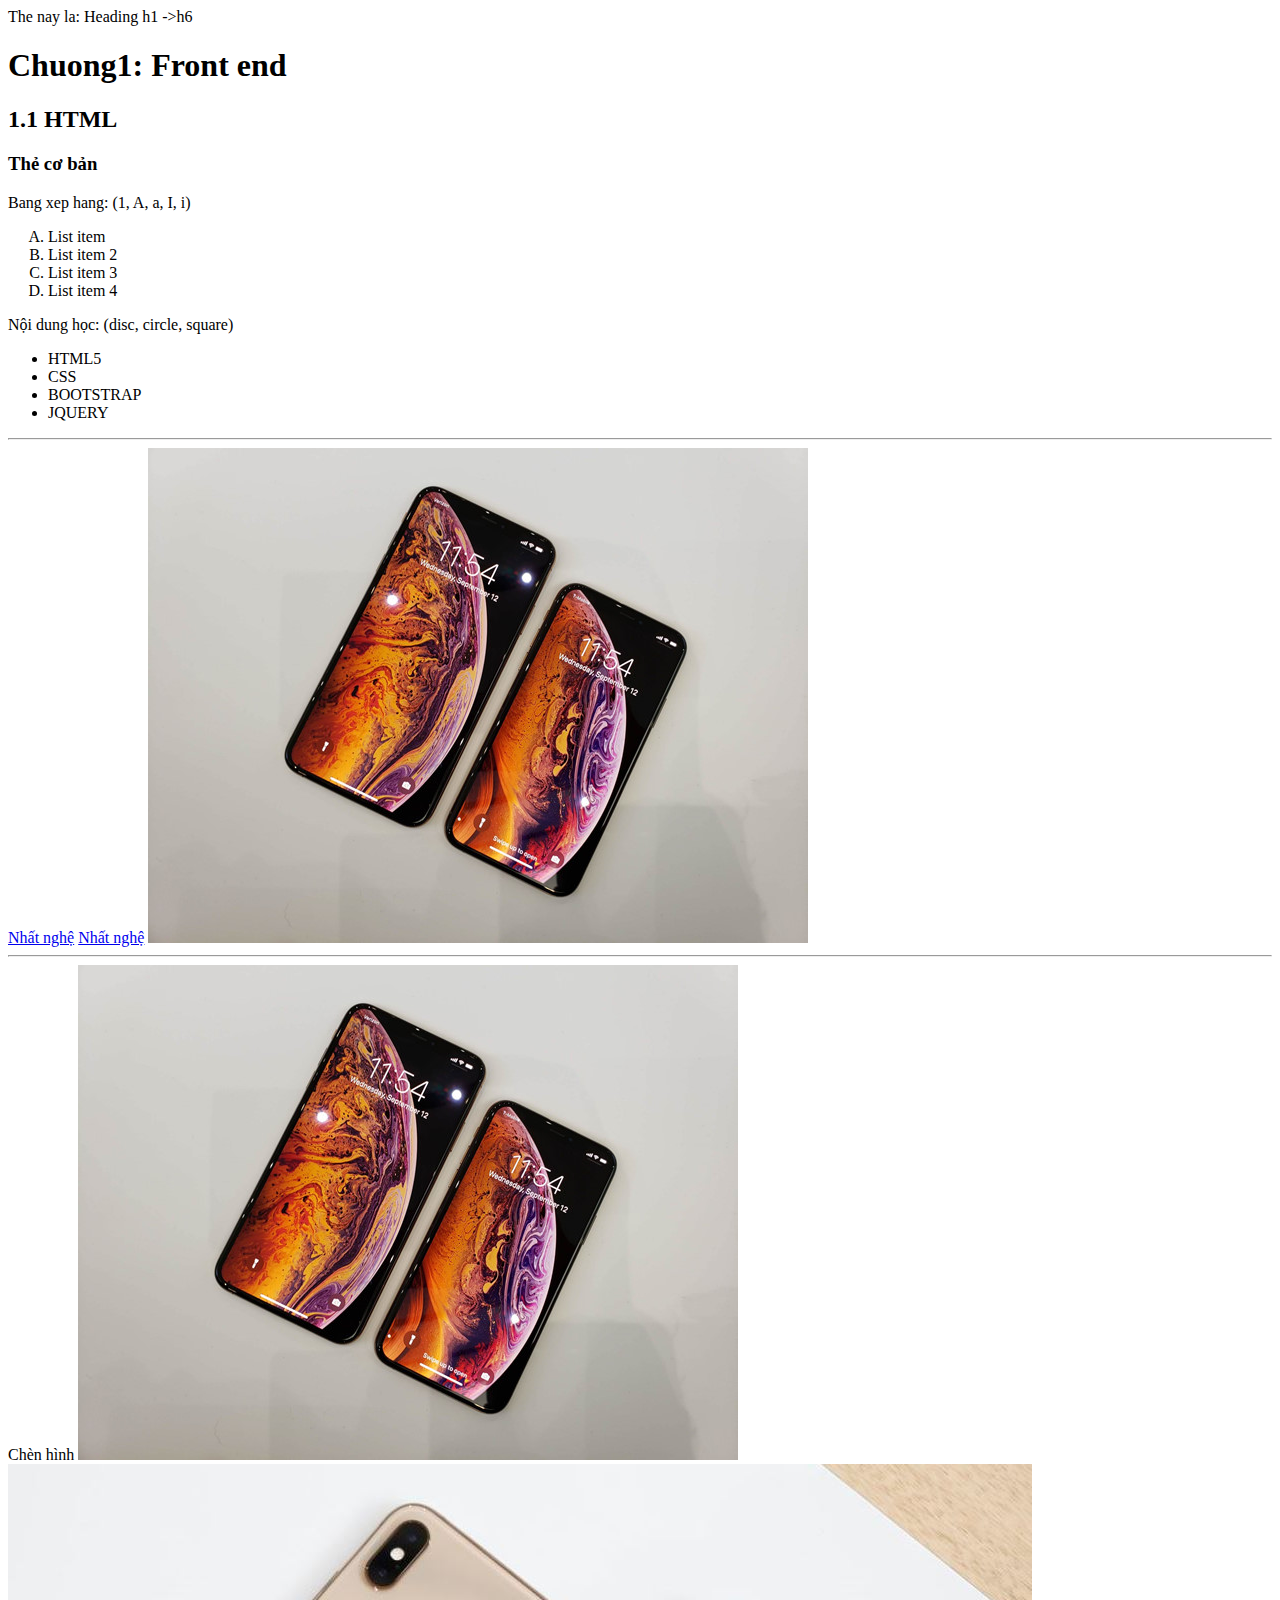
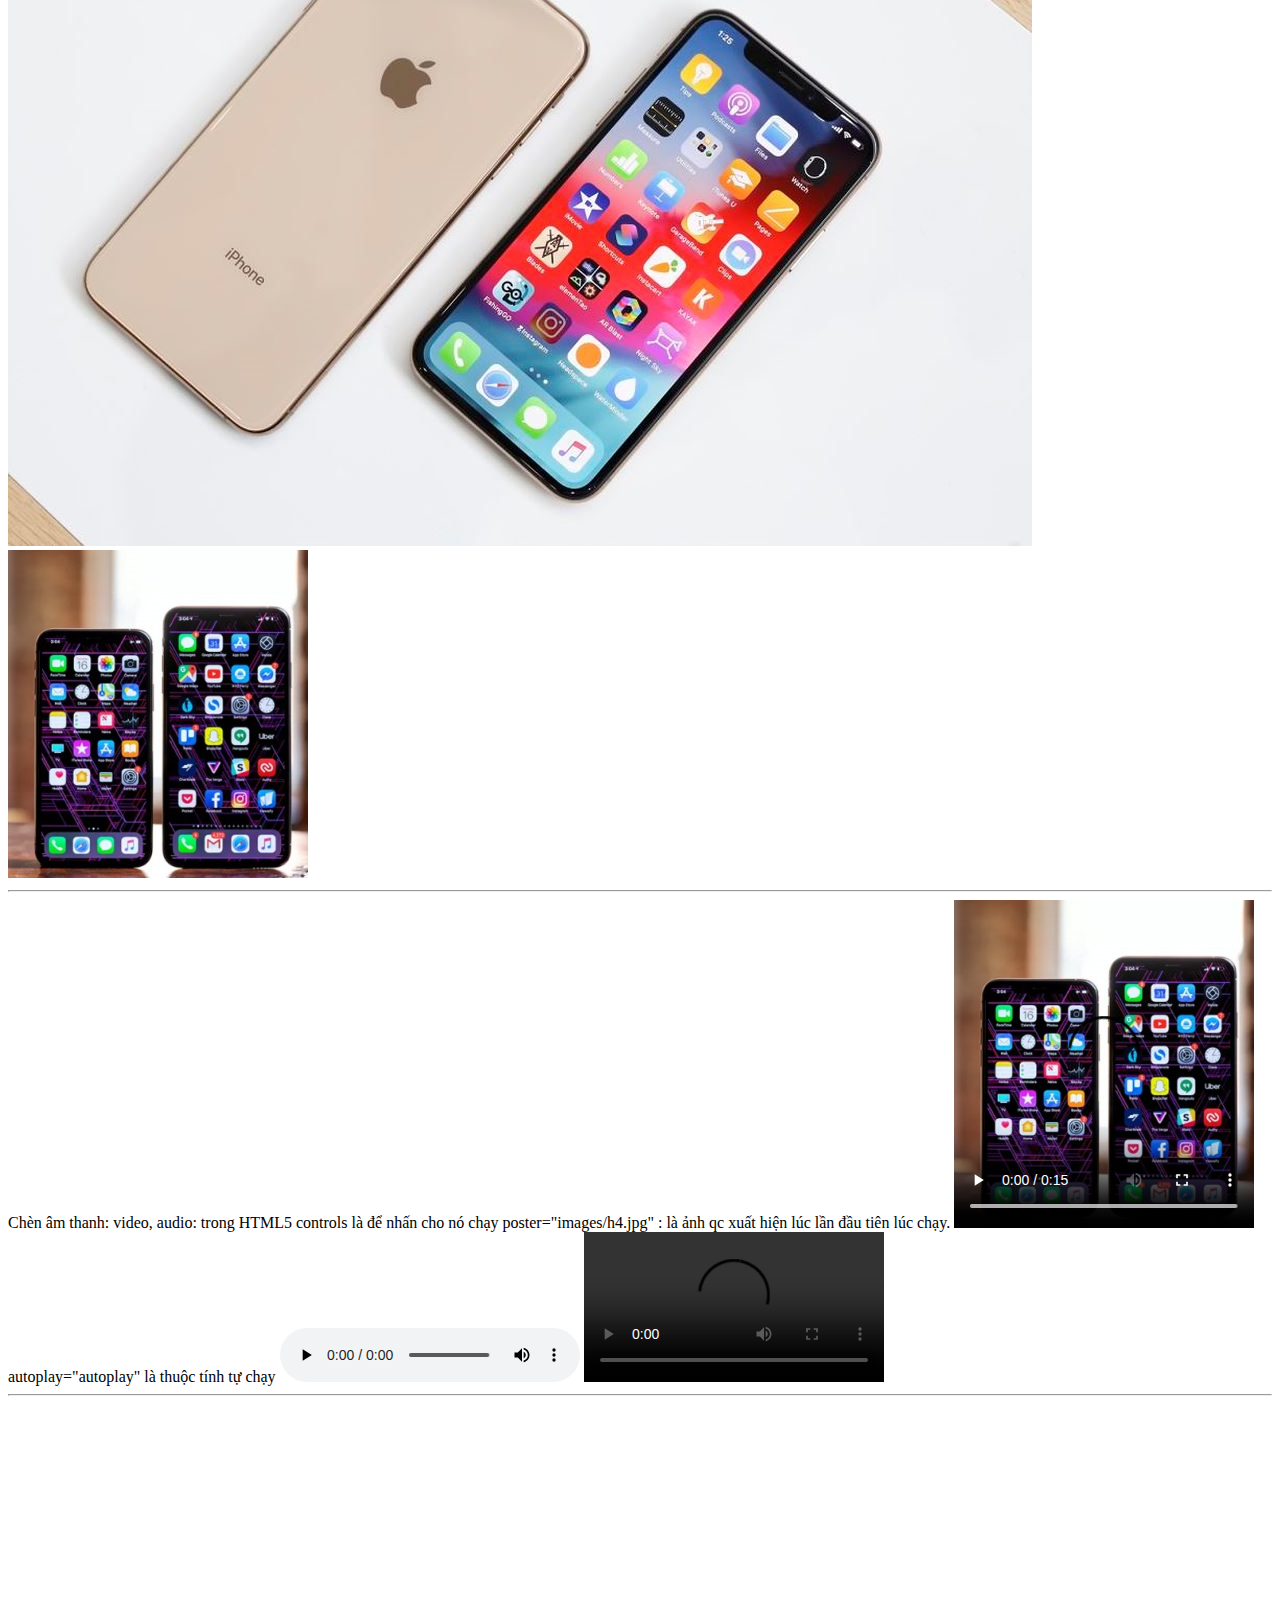
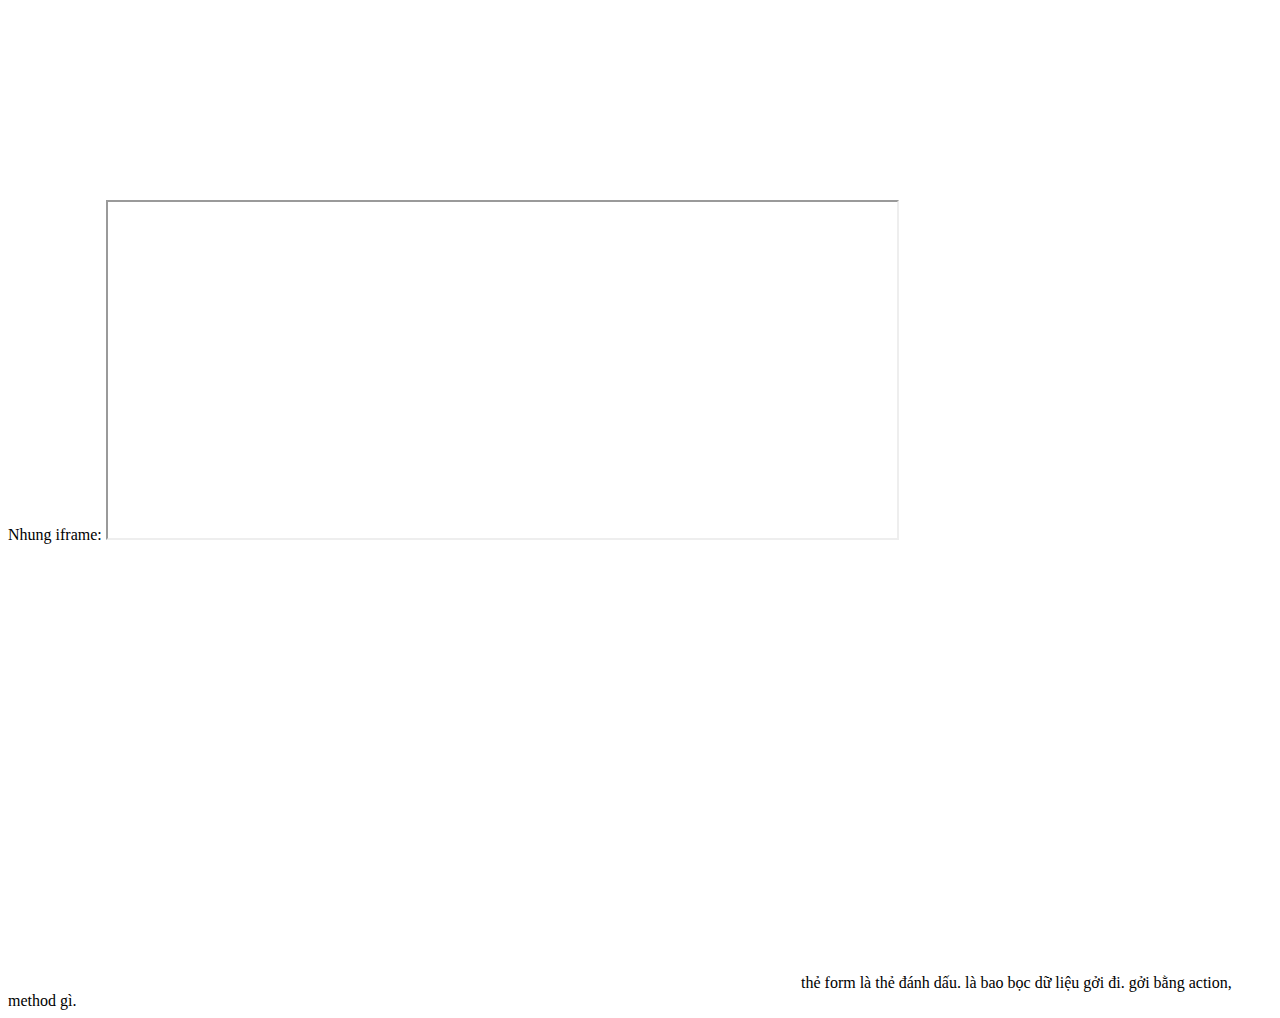
<file: NetCore_Buoi02/wwwroot/index.html>
﻿<!DOCTYPE html>
<html>
<head>
    <meta charset="utf-8" />
    <title>Demo class 02</title>
</head>
<body>
    The nay la: Heading h1 ->h6
    <h1>Chuong1: Front end</h1>
    <h2>1.1 HTML</h2>
    <h3>Thẻ cơ bản</h3>

    Bang xep hang: (1, A, a, I, i)
    <ol type="A">
        <li>List item</li>
        <li>List item 2</li>
        <li>List item 3</li>
        <li>List item 4</li>
    </ol>
    Nội dung học: (disc, circle, square)
    <ul type="disc">
        <li>HTML5</li>
        <li>CSS</li>
        <li>BOOTSTRAP</li>
        <li>JQUERY</li>
    </ul>
    <hr />

    <a href="http://www.nhatnghe.com/">Nhất nghệ</a>
    <a href="nhatnghe.com/">Nhất nghệ</a>
    <a href="http://www.nhatnghe.com/" title="Nhat nghe qc" target="_blank">
        <img src="images/h2.jpg" />
    </a>

    <hr />
    Chèn hình
    <img src="images/h2.jpg" />
    <img src="images/h3.jpeg" />
    <img src="images/h4.jpg" />
    <hr />
    Chèn âm thanh: video, audio: trong HTML5
    controls là để nhấn cho nó chạy
    poster="images/h4.jpg" : là ảnh qc xuất hiện lúc lần đầu tiên lúc chạy.
    <video controls="controls" poster="images/h4.jpg">
        <source src="media/trolly.mp4" type="video/mp4" />
    </video>
    autoplay="autoplay" là thuộc tính tự chạy
    <audio controls="controls" autoplay="autoplay">
        <source src="media/bell.wav" />
    </audio>
    <video controls="controls">
        <source src="media/trolly.ogv" type="video/ogg" />
    </video>
    <hr />
    Nhung iframe:
    <iframe src="https://vnexpress.net/" width="789" height="336"></iframe>
    <iframe width="336" height="736" src="https://www.youtube.com/embed/WX7dUj14Z00" frameborder="0" allow="accelerometer; autoplay; encrypted-media; gyroscope; picture-in-picture" allowfullscreen></iframe>

    <iframe width="789" height="444" src="https://www.youtube.com/embed/pFSQh_5QE40" frameborder="0" allow="accelerometer; autoplay; encrypted-media; gyroscope; picture-in-picture" allowfullscreen></iframe>
</body>
</html>
thẻ form là thẻ đánh dấu. là bao bọc dữ liệu gởi đi. gởi bằng action, method gì.
</file>
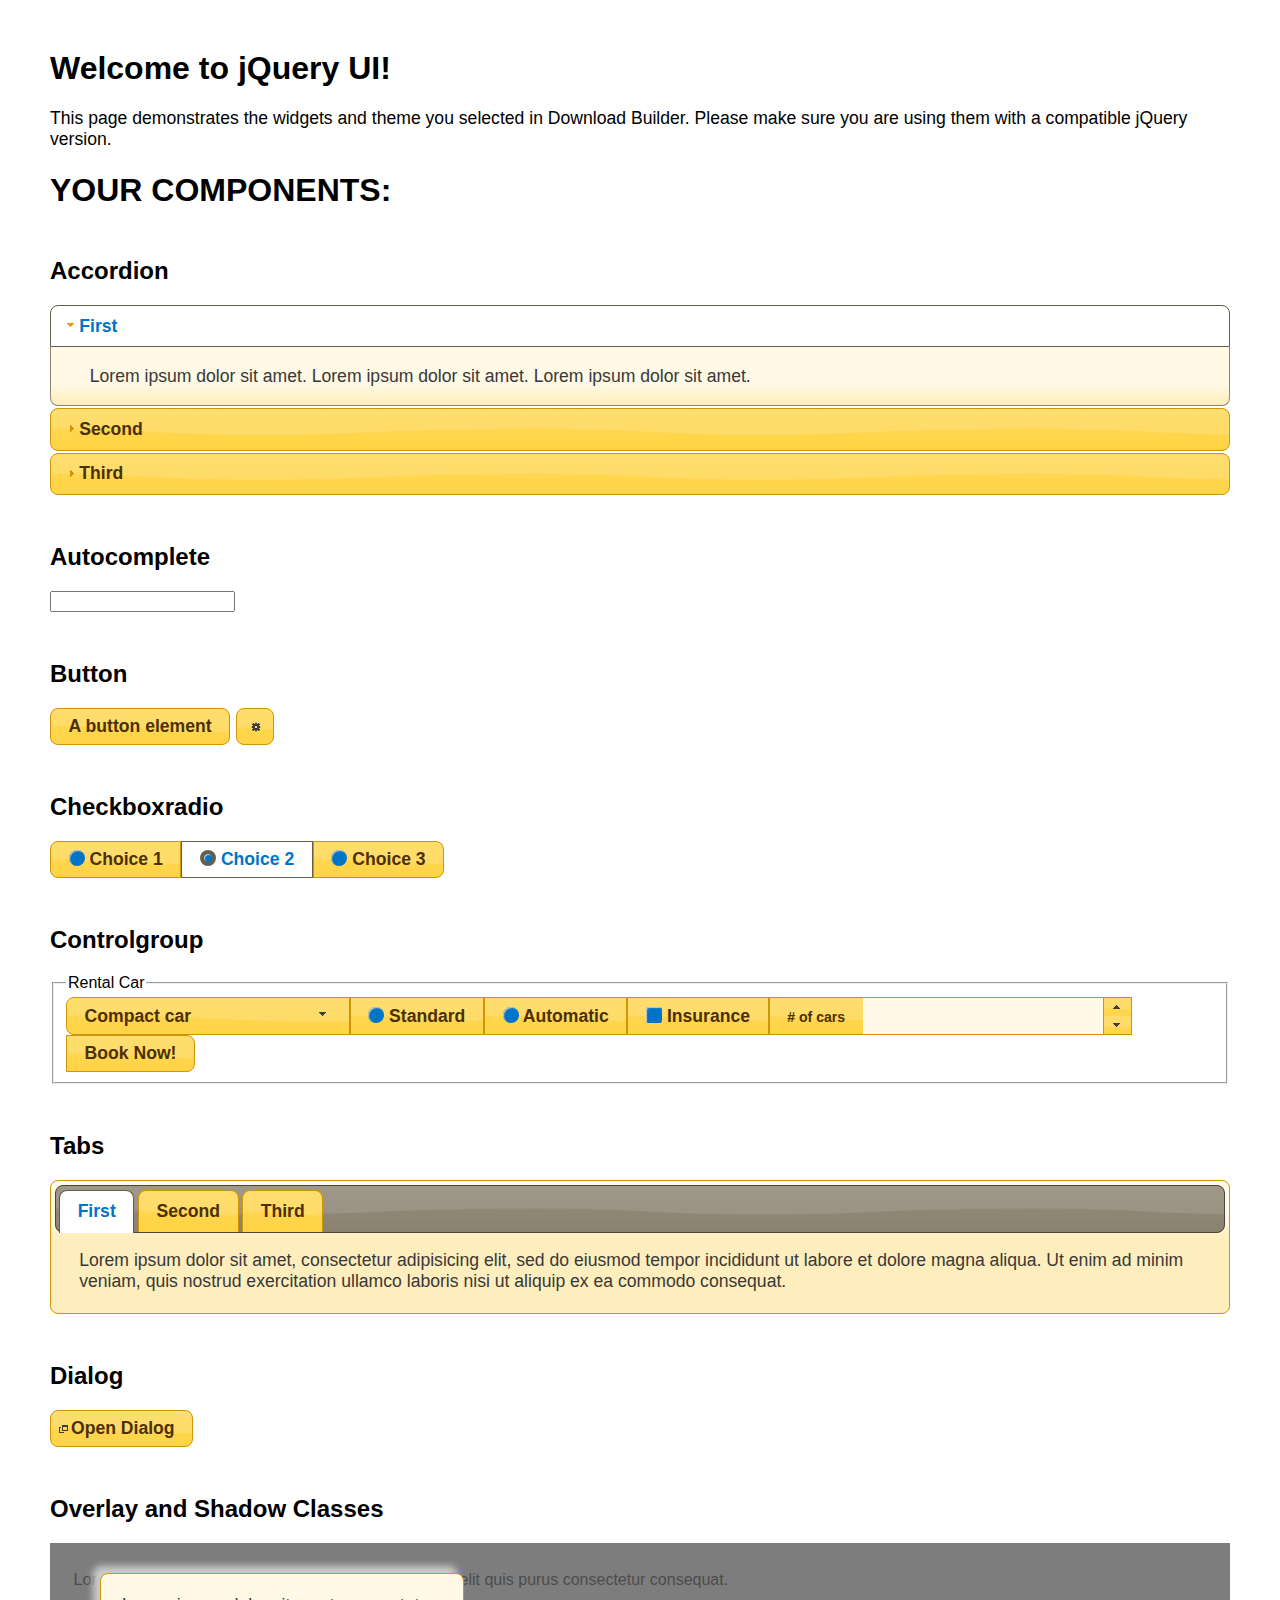
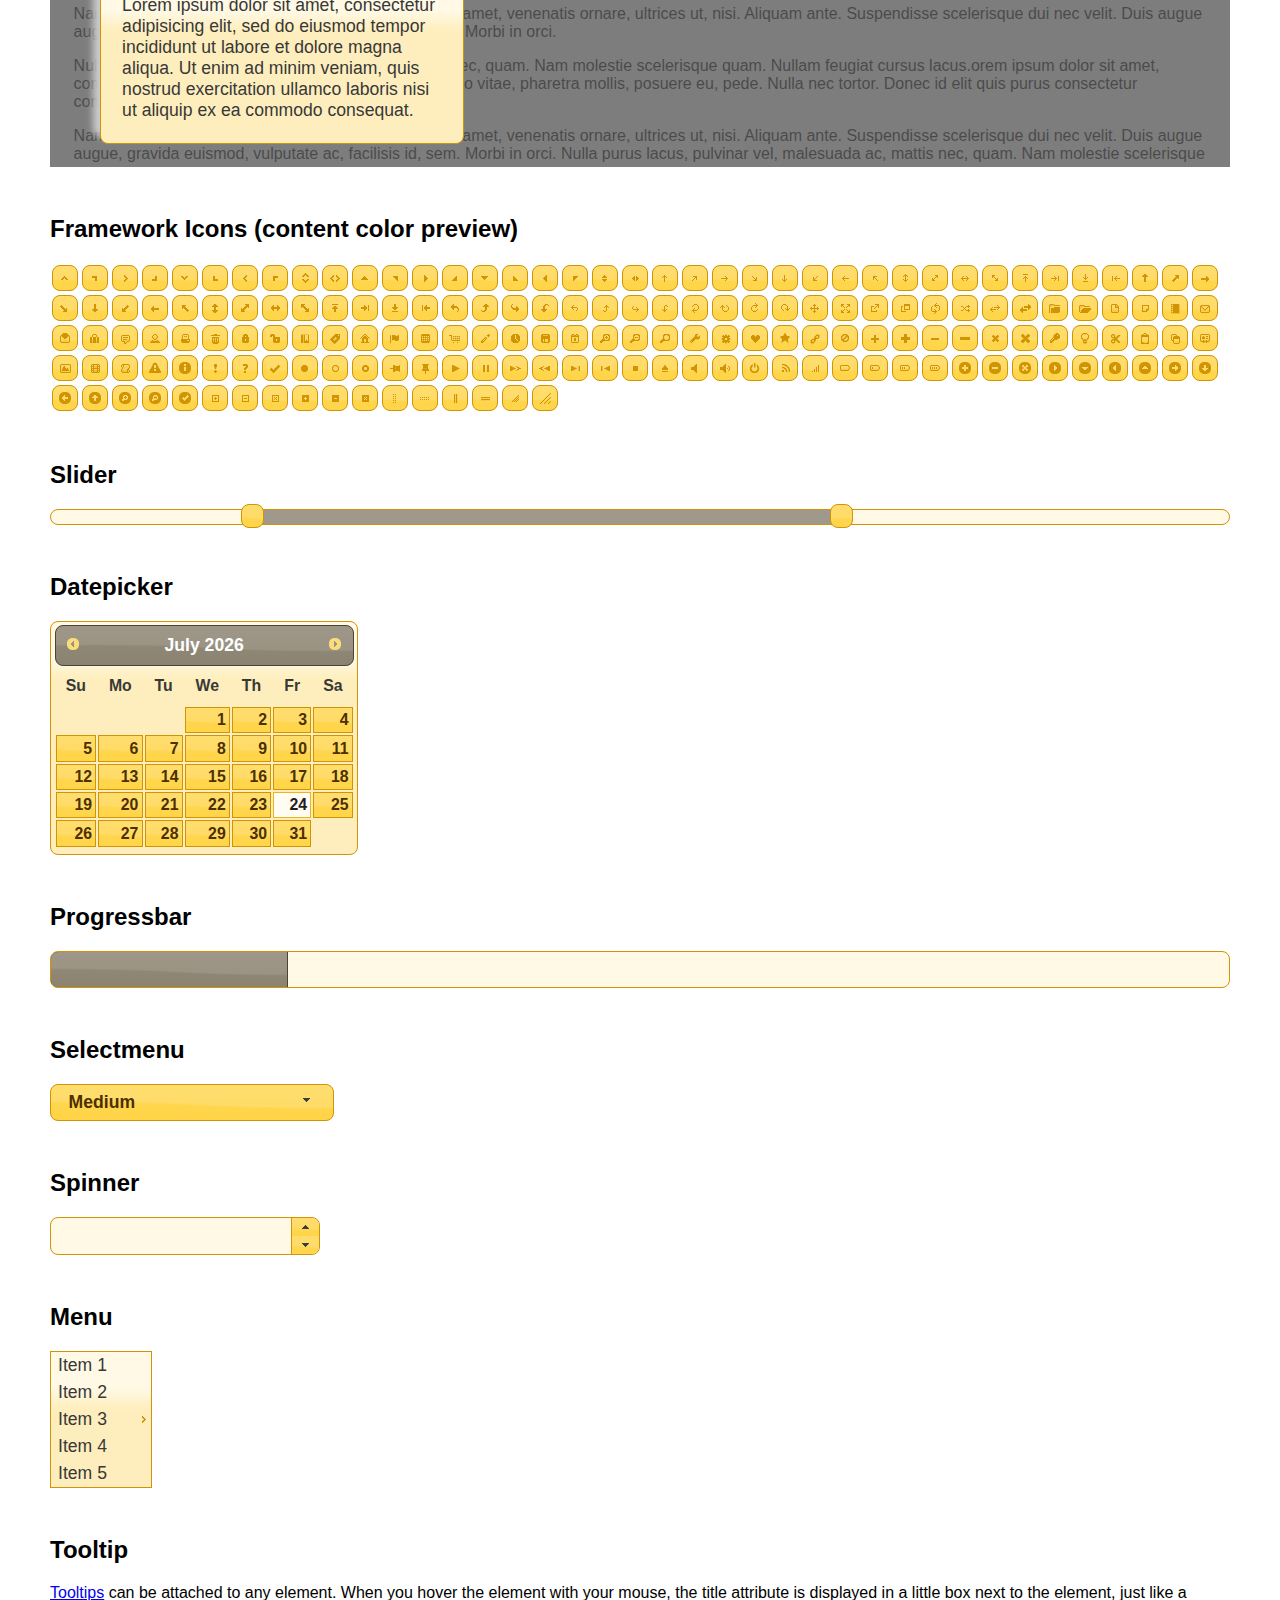
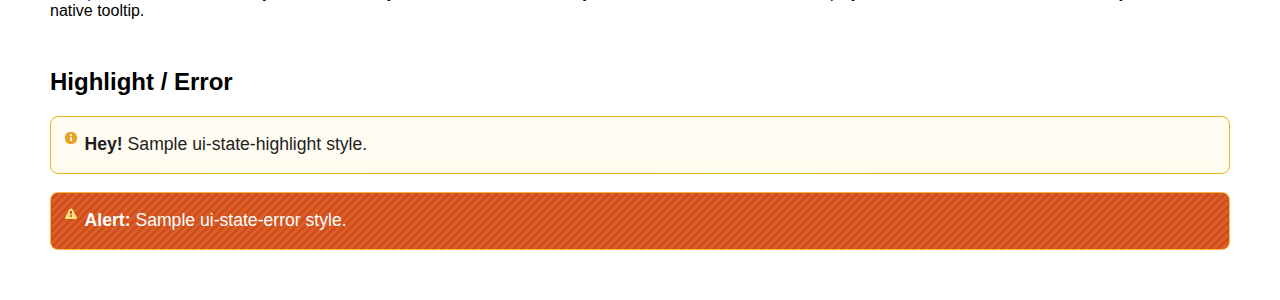
<file: NetCore_Buoi02/wwwroot/lib/jquery/jquery-ui-1.12.1.custom/jquery-ui-1.12.1.custom/index.html>
<!doctype html>
<html lang="us">
<head>
	<meta charset="utf-8">
	<title>jQuery UI Example Page</title>
	<link href="jquery-ui.css" rel="stylesheet">
	<style>
	body{
		font-family: "Trebuchet MS", sans-serif;
		margin: 50px;
	}
	.demoHeaders {
		margin-top: 2em;
	}
	#dialog-link {
		padding: .4em 1em .4em 20px;
		text-decoration: none;
		position: relative;
	}
	#dialog-link span.ui-icon {
		margin: 0 5px 0 0;
		position: absolute;
		left: .2em;
		top: 50%;
		margin-top: -8px;
	}
	#icons {
		margin: 0;
		padding: 0;
	}
	#icons li {
		margin: 2px;
		position: relative;
		padding: 4px 0;
		cursor: pointer;
		float: left;
		list-style: none;
	}
	#icons span.ui-icon {
		float: left;
		margin: 0 4px;
	}
	.fakewindowcontain .ui-widget-overlay {
		position: absolute;
	}
	select {
		width: 200px;
	}
	</style>
</head>
<body>

<h1>Welcome to jQuery UI!</h1>

<div class="ui-widget">
	<p>This page demonstrates the widgets and theme you selected in Download Builder. Please make sure you are using them with a compatible jQuery version.</p>
</div>

<h1>YOUR COMPONENTS:</h1>


<!-- Accordion -->
<h2 class="demoHeaders">Accordion</h2>
<div id="accordion">
	<h3>First</h3>
	<div>Lorem ipsum dolor sit amet. Lorem ipsum dolor sit amet. Lorem ipsum dolor sit amet.</div>
	<h3>Second</h3>
	<div>Phasellus mattis tincidunt nibh.</div>
	<h3>Third</h3>
	<div>Nam dui erat, auctor a, dignissim quis.</div>
</div>



<!-- Autocomplete -->
<h2 class="demoHeaders">Autocomplete</h2>
<div>
	<input id="autocomplete" title="type &quot;a&quot;">
</div>



<!-- Button -->
<h2 class="demoHeaders">Button</h2>
<button id="button">A button element</button>
<button id="button-icon">An icon-only button</button>



<!-- Checkboxradio -->
<h2 class="demoHeaders">Checkboxradio</h2>
<form style="margin-top: 1em;">
	<div id="radioset">
		<input type="radio" id="radio1" name="radio"><label for="radio1">Choice 1</label>
		<input type="radio" id="radio2" name="radio" checked="checked"><label for="radio2">Choice 2</label>
		<input type="radio" id="radio3" name="radio"><label for="radio3">Choice 3</label>
	</div>
</form>



<!-- Controlgroup -->
<h2 class="demoHeaders">Controlgroup</h2>
<fieldset>
	<legend>Rental Car</legend>
	<div id="controlgroup">
		<select id="car-type">
			<option>Compact car</option>
			<option>Midsize car</option>
			<option>Full size car</option>
			<option>SUV</option>
			<option>Luxury</option>
			<option>Truck</option>
			<option>Van</option>
		</select>
		<label for="transmission-standard">Standard</label>
		<input type="radio" name="transmission" id="transmission-standard">
		<label for="transmission-automatic">Automatic</label>
		<input type="radio" name="transmission" id="transmission-automatic">
		<label for="insurance">Insurance</label>
		<input type="checkbox" name="insurance" id="insurance">
		<label for="horizontal-spinner" class="ui-controlgroup-label"># of cars</label>
		<input id="horizontal-spinner" class="ui-spinner-input">
		<button>Book Now!</button>
	</div>
</fieldset>



<!-- Tabs -->
<h2 class="demoHeaders">Tabs</h2>
<div id="tabs">
	<ul>
		<li><a href="#tabs-1">First</a></li>
		<li><a href="#tabs-2">Second</a></li>
		<li><a href="#tabs-3">Third</a></li>
	</ul>
	<div id="tabs-1">Lorem ipsum dolor sit amet, consectetur adipisicing elit, sed do eiusmod tempor incididunt ut labore et dolore magna aliqua. Ut enim ad minim veniam, quis nostrud exercitation ullamco laboris nisi ut aliquip ex ea commodo consequat.</div>
	<div id="tabs-2">Phasellus mattis tincidunt nibh. Cras orci urna, blandit id, pretium vel, aliquet ornare, felis. Maecenas scelerisque sem non nisl. Fusce sed lorem in enim dictum bibendum.</div>
	<div id="tabs-3">Nam dui erat, auctor a, dignissim quis, sollicitudin eu, felis. Pellentesque nisi urna, interdum eget, sagittis et, consequat vestibulum, lacus. Mauris porttitor ullamcorper augue.</div>
</div>



<h2 class="demoHeaders">Dialog</h2>
<p>
	<button id="dialog-link" class="ui-button ui-corner-all ui-widget">
		<span class="ui-icon ui-icon-newwin"></span>Open Dialog
	</button>
</p>

<h2 class="demoHeaders">Overlay and Shadow Classes</h2>
<div style="position: relative; width: 96%; height: 200px; padding:1% 2%; overflow:hidden;" class="fakewindowcontain">
	<p>Lorem ipsum dolor sit amet,  Nulla nec tortor. Donec id elit quis purus consectetur consequat. </p><p>Nam congue semper tellus. Sed erat dolor, dapibus sit amet, venenatis ornare, ultrices ut, nisi. Aliquam ante. Suspendisse scelerisque dui nec velit. Duis augue augue, gravida euismod, vulputate ac, facilisis id, sem. Morbi in orci. </p><p>Nulla purus lacus, pulvinar vel, malesuada ac, mattis nec, quam. Nam molestie scelerisque quam. Nullam feugiat cursus lacus.orem ipsum dolor sit amet, consectetur adipiscing elit. Donec libero risus, commodo vitae, pharetra mollis, posuere eu, pede. Nulla nec tortor. Donec id elit quis purus consectetur consequat. </p><p>Nam congue semper tellus. Sed erat dolor, dapibus sit amet, venenatis ornare, ultrices ut, nisi. Aliquam ante. Suspendisse scelerisque dui nec velit. Duis augue augue, gravida euismod, vulputate ac, facilisis id, sem. Morbi in orci. Nulla purus lacus, pulvinar vel, malesuada ac, mattis nec, quam. Nam molestie scelerisque quam. </p><p>Nullam feugiat cursus lacus.orem ipsum dolor sit amet, consectetur adipiscing elit. Donec libero risus, commodo vitae, pharetra mollis, posuere eu, pede. Nulla nec tortor. Donec id elit quis purus consectetur consequat. Nam congue semper tellus. Sed erat dolor, dapibus sit amet, venenatis ornare, ultrices ut, nisi. Aliquam ante. </p><p>Suspendisse scelerisque dui nec velit. Duis augue augue, gravida euismod, vulputate ac, facilisis id, sem. Morbi in orci. Nulla purus lacus, pulvinar vel, malesuada ac, mattis nec, quam. Nam molestie scelerisque quam. Nullam feugiat cursus lacus.orem ipsum dolor sit amet, consectetur adipiscing elit. Donec libero risus, commodo vitae, pharetra mollis, posuere eu, pede. Nulla nec tortor. Donec id elit quis purus consectetur consequat. Nam congue semper tellus. Sed erat dolor, dapibus sit amet, venenatis ornare, ultrices ut, nisi. </p>

	<!-- ui-dialog -->
	<div class="ui-widget-overlay ui-front"></div>
	<div style="position: absolute; width: 320px; left: 50px; top: 30px; padding: 1.2em" class="ui-widget ui-front ui-widget-content ui-corner-all ui-widget-shadow">
		Lorem ipsum dolor sit amet, consectetur adipisicing elit, sed do eiusmod tempor incididunt ut labore et dolore magna aliqua. Ut enim ad minim veniam, quis nostrud exercitation ullamco laboris nisi ut aliquip ex ea commodo consequat.
	</div>

</div>

<!-- ui-dialog -->
<div id="dialog" title="Dialog Title">
	<p>Lorem ipsum dolor sit amet, consectetur adipisicing elit, sed do eiusmod tempor incididunt ut labore et dolore magna aliqua. Ut enim ad minim veniam, quis nostrud exercitation ullamco laboris nisi ut aliquip ex ea commodo consequat.</p>
</div>



<h2 class="demoHeaders">Framework Icons (content color preview)</h2>
<ul id="icons" class="ui-widget ui-helper-clearfix">
	<li class="ui-state-default ui-corner-all" title=".ui-icon-caret-1-n"><span class="ui-icon ui-icon-caret-1-n"></span></li>
	<li class="ui-state-default ui-corner-all" title=".ui-icon-caret-1-ne"><span class="ui-icon ui-icon-caret-1-ne"></span></li>
	<li class="ui-state-default ui-corner-all" title=".ui-icon-caret-1-e"><span class="ui-icon ui-icon-caret-1-e"></span></li>
	<li class="ui-state-default ui-corner-all" title=".ui-icon-caret-1-se"><span class="ui-icon ui-icon-caret-1-se"></span></li>
	<li class="ui-state-default ui-corner-all" title=".ui-icon-caret-1-s"><span class="ui-icon ui-icon-caret-1-s"></span></li>
	<li class="ui-state-default ui-corner-all" title=".ui-icon-caret-1-sw"><span class="ui-icon ui-icon-caret-1-sw"></span></li>
	<li class="ui-state-default ui-corner-all" title=".ui-icon-caret-1-w"><span class="ui-icon ui-icon-caret-1-w"></span></li>
	<li class="ui-state-default ui-corner-all" title=".ui-icon-caret-1-nw"><span class="ui-icon ui-icon-caret-1-nw"></span></li>
	<li class="ui-state-default ui-corner-all" title=".ui-icon-caret-2-n-s"><span class="ui-icon ui-icon-caret-2-n-s"></span></li>
	<li class="ui-state-default ui-corner-all" title=".ui-icon-caret-2-e-w"><span class="ui-icon ui-icon-caret-2-e-w"></span></li>
	<li class="ui-state-default ui-corner-all" title=".ui-icon-triangle-1-n"><span class="ui-icon ui-icon-triangle-1-n"></span></li>
	<li class="ui-state-default ui-corner-all" title=".ui-icon-triangle-1-ne"><span class="ui-icon ui-icon-triangle-1-ne"></span></li>
	<li class="ui-state-default ui-corner-all" title=".ui-icon-triangle-1-e"><span class="ui-icon ui-icon-triangle-1-e"></span></li>
	<li class="ui-state-default ui-corner-all" title=".ui-icon-triangle-1-se"><span class="ui-icon ui-icon-triangle-1-se"></span></li>
	<li class="ui-state-default ui-corner-all" title=".ui-icon-triangle-1-s"><span class="ui-icon ui-icon-triangle-1-s"></span></li>
	<li class="ui-state-default ui-corner-all" title=".ui-icon-triangle-1-sw"><span class="ui-icon ui-icon-triangle-1-sw"></span></li>
	<li class="ui-state-default ui-corner-all" title=".ui-icon-triangle-1-w"><span class="ui-icon ui-icon-triangle-1-w"></span></li>
	<li class="ui-state-default ui-corner-all" title=".ui-icon-triangle-1-nw"><span class="ui-icon ui-icon-triangle-1-nw"></span></li>
	<li class="ui-state-default ui-corner-all" title=".ui-icon-triangle-2-n-s"><span class="ui-icon ui-icon-triangle-2-n-s"></span></li>
	<li class="ui-state-default ui-corner-all" title=".ui-icon-triangle-2-e-w"><span class="ui-icon ui-icon-triangle-2-e-w"></span></li>
	<li class="ui-state-default ui-corner-all" title=".ui-icon-arrow-1-n"><span class="ui-icon ui-icon-arrow-1-n"></span></li>
	<li class="ui-state-default ui-corner-all" title=".ui-icon-arrow-1-ne"><span class="ui-icon ui-icon-arrow-1-ne"></span></li>
	<li class="ui-state-default ui-corner-all" title=".ui-icon-arrow-1-e"><span class="ui-icon ui-icon-arrow-1-e"></span></li>
	<li class="ui-state-default ui-corner-all" title=".ui-icon-arrow-1-se"><span class="ui-icon ui-icon-arrow-1-se"></span></li>
	<li class="ui-state-default ui-corner-all" title=".ui-icon-arrow-1-s"><span class="ui-icon ui-icon-arrow-1-s"></span></li>
	<li class="ui-state-default ui-corner-all" title=".ui-icon-arrow-1-sw"><span class="ui-icon ui-icon-arrow-1-sw"></span></li>
	<li class="ui-state-default ui-corner-all" title=".ui-icon-arrow-1-w"><span class="ui-icon ui-icon-arrow-1-w"></span></li>
	<li class="ui-state-default ui-corner-all" title=".ui-icon-arrow-1-nw"><span class="ui-icon ui-icon-arrow-1-nw"></span></li>
	<li class="ui-state-default ui-corner-all" title=".ui-icon-arrow-2-n-s"><span class="ui-icon ui-icon-arrow-2-n-s"></span></li>
	<li class="ui-state-default ui-corner-all" title=".ui-icon-arrow-2-ne-sw"><span class="ui-icon ui-icon-arrow-2-ne-sw"></span></li>
	<li class="ui-state-default ui-corner-all" title=".ui-icon-arrow-2-e-w"><span class="ui-icon ui-icon-arrow-2-e-w"></span></li>
	<li class="ui-state-default ui-corner-all" title=".ui-icon-arrow-2-se-nw"><span class="ui-icon ui-icon-arrow-2-se-nw"></span></li>
	<li class="ui-state-default ui-corner-all" title=".ui-icon-arrowstop-1-n"><span class="ui-icon ui-icon-arrowstop-1-n"></span></li>
	<li class="ui-state-default ui-corner-all" title=".ui-icon-arrowstop-1-e"><span class="ui-icon ui-icon-arrowstop-1-e"></span></li>
	<li class="ui-state-default ui-corner-all" title=".ui-icon-arrowstop-1-s"><span class="ui-icon ui-icon-arrowstop-1-s"></span></li>
	<li class="ui-state-default ui-corner-all" title=".ui-icon-arrowstop-1-w"><span class="ui-icon ui-icon-arrowstop-1-w"></span></li>
	<li class="ui-state-default ui-corner-all" title=".ui-icon-arrowthick-1-n"><span class="ui-icon ui-icon-arrowthick-1-n"></span></li>
	<li class="ui-state-default ui-corner-all" title=".ui-icon-arrowthick-1-ne"><span class="ui-icon ui-icon-arrowthick-1-ne"></span></li>
	<li class="ui-state-default ui-corner-all" title=".ui-icon-arrowthick-1-e"><span class="ui-icon ui-icon-arrowthick-1-e"></span></li>
	<li class="ui-state-default ui-corner-all" title=".ui-icon-arrowthick-1-se"><span class="ui-icon ui-icon-arrowthick-1-se"></span></li>
	<li class="ui-state-default ui-corner-all" title=".ui-icon-arrowthick-1-s"><span class="ui-icon ui-icon-arrowthick-1-s"></span></li>
	<li class="ui-state-default ui-corner-all" title=".ui-icon-arrowthick-1-sw"><span class="ui-icon ui-icon-arrowthick-1-sw"></span></li>
	<li class="ui-state-default ui-corner-all" title=".ui-icon-arrowthick-1-w"><span class="ui-icon ui-icon-arrowthick-1-w"></span></li>
	<li class="ui-state-default ui-corner-all" title=".ui-icon-arrowthick-1-nw"><span class="ui-icon ui-icon-arrowthick-1-nw"></span></li>
	<li class="ui-state-default ui-corner-all" title=".ui-icon-arrowthick-2-n-s"><span class="ui-icon ui-icon-arrowthick-2-n-s"></span></li>
	<li class="ui-state-default ui-corner-all" title=".ui-icon-arrowthick-2-ne-sw"><span class="ui-icon ui-icon-arrowthick-2-ne-sw"></span></li>
	<li class="ui-state-default ui-corner-all" title=".ui-icon-arrowthick-2-e-w"><span class="ui-icon ui-icon-arrowthick-2-e-w"></span></li>
	<li class="ui-state-default ui-corner-all" title=".ui-icon-arrowthick-2-se-nw"><span class="ui-icon ui-icon-arrowthick-2-se-nw"></span></li>
	<li class="ui-state-default ui-corner-all" title=".ui-icon-arrowthickstop-1-n"><span class="ui-icon ui-icon-arrowthickstop-1-n"></span></li>
	<li class="ui-state-default ui-corner-all" title=".ui-icon-arrowthickstop-1-e"><span class="ui-icon ui-icon-arrowthickstop-1-e"></span></li>
	<li class="ui-state-default ui-corner-all" title=".ui-icon-arrowthickstop-1-s"><span class="ui-icon ui-icon-arrowthickstop-1-s"></span></li>
	<li class="ui-state-default ui-corner-all" title=".ui-icon-arrowthickstop-1-w"><span class="ui-icon ui-icon-arrowthickstop-1-w"></span></li>
	<li class="ui-state-default ui-corner-all" title=".ui-icon-arrowreturnthick-1-w"><span class="ui-icon ui-icon-arrowreturnthick-1-w"></span></li>
	<li class="ui-state-default ui-corner-all" title=".ui-icon-arrowreturnthick-1-n"><span class="ui-icon ui-icon-arrowreturnthick-1-n"></span></li>
	<li class="ui-state-default ui-corner-all" title=".ui-icon-arrowreturnthick-1-e"><span class="ui-icon ui-icon-arrowreturnthick-1-e"></span></li>
	<li class="ui-state-default ui-corner-all" title=".ui-icon-arrowreturnthick-1-s"><span class="ui-icon ui-icon-arrowreturnthick-1-s"></span></li>
	<li class="ui-state-default ui-corner-all" title=".ui-icon-arrowreturn-1-w"><span class="ui-icon ui-icon-arrowreturn-1-w"></span></li>
	<li class="ui-state-default ui-corner-all" title=".ui-icon-arrowreturn-1-n"><span class="ui-icon ui-icon-arrowreturn-1-n"></span></li>
	<li class="ui-state-default ui-corner-all" title=".ui-icon-arrowreturn-1-e"><span class="ui-icon ui-icon-arrowreturn-1-e"></span></li>
	<li class="ui-state-default ui-corner-all" title=".ui-icon-arrowreturn-1-s"><span class="ui-icon ui-icon-arrowreturn-1-s"></span></li>
	<li class="ui-state-default ui-corner-all" title=".ui-icon-arrowrefresh-1-w"><span class="ui-icon ui-icon-arrowrefresh-1-w"></span></li>
	<li class="ui-state-default ui-corner-all" title=".ui-icon-arrowrefresh-1-n"><span class="ui-icon ui-icon-arrowrefresh-1-n"></span></li>
	<li class="ui-state-default ui-corner-all" title=".ui-icon-arrowrefresh-1-e"><span class="ui-icon ui-icon-arrowrefresh-1-e"></span></li>
	<li class="ui-state-default ui-corner-all" title=".ui-icon-arrowrefresh-1-s"><span class="ui-icon ui-icon-arrowrefresh-1-s"></span></li>
	<li class="ui-state-default ui-corner-all" title=".ui-icon-arrow-4"><span class="ui-icon ui-icon-arrow-4"></span></li>
	<li class="ui-state-default ui-corner-all" title=".ui-icon-arrow-4-diag"><span class="ui-icon ui-icon-arrow-4-diag"></span></li>
	<li class="ui-state-default ui-corner-all" title=".ui-icon-extlink"><span class="ui-icon ui-icon-extlink"></span></li>
	<li class="ui-state-default ui-corner-all" title=".ui-icon-newwin"><span class="ui-icon ui-icon-newwin"></span></li>
	<li class="ui-state-default ui-corner-all" title=".ui-icon-refresh"><span class="ui-icon ui-icon-refresh"></span></li>
	<li class="ui-state-default ui-corner-all" title=".ui-icon-shuffle"><span class="ui-icon ui-icon-shuffle"></span></li>
	<li class="ui-state-default ui-corner-all" title=".ui-icon-transfer-e-w"><span class="ui-icon ui-icon-transfer-e-w"></span></li>
	<li class="ui-state-default ui-corner-all" title=".ui-icon-transferthick-e-w"><span class="ui-icon ui-icon-transferthick-e-w"></span></li>
	<li class="ui-state-default ui-corner-all" title=".ui-icon-folder-collapsed"><span class="ui-icon ui-icon-folder-collapsed"></span></li>
	<li class="ui-state-default ui-corner-all" title=".ui-icon-folder-open"><span class="ui-icon ui-icon-folder-open"></span></li>
	<li class="ui-state-default ui-corner-all" title=".ui-icon-document"><span class="ui-icon ui-icon-document"></span></li>
	<li class="ui-state-default ui-corner-all" title=".ui-icon-document-b"><span class="ui-icon ui-icon-document-b"></span></li>
	<li class="ui-state-default ui-corner-all" title=".ui-icon-note"><span class="ui-icon ui-icon-note"></span></li>
	<li class="ui-state-default ui-corner-all" title=".ui-icon-mail-closed"><span class="ui-icon ui-icon-mail-closed"></span></li>
	<li class="ui-state-default ui-corner-all" title=".ui-icon-mail-open"><span class="ui-icon ui-icon-mail-open"></span></li>
	<li class="ui-state-default ui-corner-all" title=".ui-icon-suitcase"><span class="ui-icon ui-icon-suitcase"></span></li>
	<li class="ui-state-default ui-corner-all" title=".ui-icon-comment"><span class="ui-icon ui-icon-comment"></span></li>
	<li class="ui-state-default ui-corner-all" title=".ui-icon-person"><span class="ui-icon ui-icon-person"></span></li>
	<li class="ui-state-default ui-corner-all" title=".ui-icon-print"><span class="ui-icon ui-icon-print"></span></li>
	<li class="ui-state-default ui-corner-all" title=".ui-icon-trash"><span class="ui-icon ui-icon-trash"></span></li>
	<li class="ui-state-default ui-corner-all" title=".ui-icon-locked"><span class="ui-icon ui-icon-locked"></span></li>
	<li class="ui-state-default ui-corner-all" title=".ui-icon-unlocked"><span class="ui-icon ui-icon-unlocked"></span></li>
	<li class="ui-state-default ui-corner-all" title=".ui-icon-bookmark"><span class="ui-icon ui-icon-bookmark"></span></li>
	<li class="ui-state-default ui-corner-all" title=".ui-icon-tag"><span class="ui-icon ui-icon-tag"></span></li>
	<li class="ui-state-default ui-corner-all" title=".ui-icon-home"><span class="ui-icon ui-icon-home"></span></li>
	<li class="ui-state-default ui-corner-all" title=".ui-icon-flag"><span class="ui-icon ui-icon-flag"></span></li>
	<li class="ui-state-default ui-corner-all" title=".ui-icon-calculator"><span class="ui-icon ui-icon-calculator"></span></li>
	<li class="ui-state-default ui-corner-all" title=".ui-icon-cart"><span class="ui-icon ui-icon-cart"></span></li>
	<li class="ui-state-default ui-corner-all" title=".ui-icon-pencil"><span class="ui-icon ui-icon-pencil"></span></li>
	<li class="ui-state-default ui-corner-all" title=".ui-icon-clock"><span class="ui-icon ui-icon-clock"></span></li>
	<li class="ui-state-default ui-corner-all" title=".ui-icon-disk"><span class="ui-icon ui-icon-disk"></span></li>
	<li class="ui-state-default ui-corner-all" title=".ui-icon-calendar"><span class="ui-icon ui-icon-calendar"></span></li>
	<li class="ui-state-default ui-corner-all" title=".ui-icon-zoomin"><span class="ui-icon ui-icon-zoomin"></span></li>
	<li class="ui-state-default ui-corner-all" title=".ui-icon-zoomout"><span class="ui-icon ui-icon-zoomout"></span></li>
	<li class="ui-state-default ui-corner-all" title=".ui-icon-search"><span class="ui-icon ui-icon-search"></span></li>
	<li class="ui-state-default ui-corner-all" title=".ui-icon-wrench"><span class="ui-icon ui-icon-wrench"></span></li>
	<li class="ui-state-default ui-corner-all" title=".ui-icon-gear"><span class="ui-icon ui-icon-gear"></span></li>
	<li class="ui-state-default ui-corner-all" title=".ui-icon-heart"><span class="ui-icon ui-icon-heart"></span></li>
	<li class="ui-state-default ui-corner-all" title=".ui-icon-star"><span class="ui-icon ui-icon-star"></span></li>
	<li class="ui-state-default ui-corner-all" title=".ui-icon-link"><span class="ui-icon ui-icon-link"></span></li>
	<li class="ui-state-default ui-corner-all" title=".ui-icon-cancel"><span class="ui-icon ui-icon-cancel"></span></li>
	<li class="ui-state-default ui-corner-all" title=".ui-icon-plus"><span class="ui-icon ui-icon-plus"></span></li>
	<li class="ui-state-default ui-corner-all" title=".ui-icon-plusthick"><span class="ui-icon ui-icon-plusthick"></span></li>
	<li class="ui-state-default ui-corner-all" title=".ui-icon-minus"><span class="ui-icon ui-icon-minus"></span></li>
	<li class="ui-state-default ui-corner-all" title=".ui-icon-minusthick"><span class="ui-icon ui-icon-minusthick"></span></li>
	<li class="ui-state-default ui-corner-all" title=".ui-icon-close"><span class="ui-icon ui-icon-close"></span></li>
	<li class="ui-state-default ui-corner-all" title=".ui-icon-closethick"><span class="ui-icon ui-icon-closethick"></span></li>
	<li class="ui-state-default ui-corner-all" title=".ui-icon-key"><span class="ui-icon ui-icon-key"></span></li>
	<li class="ui-state-default ui-corner-all" title=".ui-icon-lightbulb"><span class="ui-icon ui-icon-lightbulb"></span></li>
	<li class="ui-state-default ui-corner-all" title=".ui-icon-scissors"><span class="ui-icon ui-icon-scissors"></span></li>
	<li class="ui-state-default ui-corner-all" title=".ui-icon-clipboard"><span class="ui-icon ui-icon-clipboard"></span></li>
	<li class="ui-state-default ui-corner-all" title=".ui-icon-copy"><span class="ui-icon ui-icon-copy"></span></li>
	<li class="ui-state-default ui-corner-all" title=".ui-icon-contact"><span class="ui-icon ui-icon-contact"></span></li>
	<li class="ui-state-default ui-corner-all" title=".ui-icon-image"><span class="ui-icon ui-icon-image"></span></li>
	<li class="ui-state-default ui-corner-all" title=".ui-icon-video"><span class="ui-icon ui-icon-video"></span></li>
	<li class="ui-state-default ui-corner-all" title=".ui-icon-script"><span class="ui-icon ui-icon-script"></span></li>
	<li class="ui-state-default ui-corner-all" title=".ui-icon-alert"><span class="ui-icon ui-icon-alert"></span></li>
	<li class="ui-state-default ui-corner-all" title=".ui-icon-info"><span class="ui-icon ui-icon-info"></span></li>
	<li class="ui-state-default ui-corner-all" title=".ui-icon-notice"><span class="ui-icon ui-icon-notice"></span></li>
	<li class="ui-state-default ui-corner-all" title=".ui-icon-help"><span class="ui-icon ui-icon-help"></span></li>
	<li class="ui-state-default ui-corner-all" title=".ui-icon-check"><span class="ui-icon ui-icon-check"></span></li>
	<li class="ui-state-default ui-corner-all" title=".ui-icon-bullet"><span class="ui-icon ui-icon-bullet"></span></li>
	<li class="ui-state-default ui-corner-all" title=".ui-icon-radio-off"><span class="ui-icon ui-icon-radio-off"></span></li>
	<li class="ui-state-default ui-corner-all" title=".ui-icon-radio-on"><span class="ui-icon ui-icon-radio-on"></span></li>
	<li class="ui-state-default ui-corner-all" title=".ui-icon-pin-w"><span class="ui-icon ui-icon-pin-w"></span></li>
	<li class="ui-state-default ui-corner-all" title=".ui-icon-pin-s"><span class="ui-icon ui-icon-pin-s"></span></li>
	<li class="ui-state-default ui-corner-all" title=".ui-icon-play"><span class="ui-icon ui-icon-play"></span></li>
	<li class="ui-state-default ui-corner-all" title=".ui-icon-pause"><span class="ui-icon ui-icon-pause"></span></li>
	<li class="ui-state-default ui-corner-all" title=".ui-icon-seek-next"><span class="ui-icon ui-icon-seek-next"></span></li>
	<li class="ui-state-default ui-corner-all" title=".ui-icon-seek-prev"><span class="ui-icon ui-icon-seek-prev"></span></li>
	<li class="ui-state-default ui-corner-all" title=".ui-icon-seek-end"><span class="ui-icon ui-icon-seek-end"></span></li>
	<li class="ui-state-default ui-corner-all" title=".ui-icon-seek-first"><span class="ui-icon ui-icon-seek-first"></span></li>
	<li class="ui-state-default ui-corner-all" title=".ui-icon-stop"><span class="ui-icon ui-icon-stop"></span></li>
	<li class="ui-state-default ui-corner-all" title=".ui-icon-eject"><span class="ui-icon ui-icon-eject"></span></li>
	<li class="ui-state-default ui-corner-all" title=".ui-icon-volume-off"><span class="ui-icon ui-icon-volume-off"></span></li>
	<li class="ui-state-default ui-corner-all" title=".ui-icon-volume-on"><span class="ui-icon ui-icon-volume-on"></span></li>
	<li class="ui-state-default ui-corner-all" title=".ui-icon-power"><span class="ui-icon ui-icon-power"></span></li>
	<li class="ui-state-default ui-corner-all" title=".ui-icon-signal-diag"><span class="ui-icon ui-icon-signal-diag"></span></li>
	<li class="ui-state-default ui-corner-all" title=".ui-icon-signal"><span class="ui-icon ui-icon-signal"></span></li>
	<li class="ui-state-default ui-corner-all" title=".ui-icon-battery-0"><span class="ui-icon ui-icon-battery-0"></span></li>
	<li class="ui-state-default ui-corner-all" title=".ui-icon-battery-1"><span class="ui-icon ui-icon-battery-1"></span></li>
	<li class="ui-state-default ui-corner-all" title=".ui-icon-battery-2"><span class="ui-icon ui-icon-battery-2"></span></li>
	<li class="ui-state-default ui-corner-all" title=".ui-icon-battery-3"><span class="ui-icon ui-icon-battery-3"></span></li>
	<li class="ui-state-default ui-corner-all" title=".ui-icon-circle-plus"><span class="ui-icon ui-icon-circle-plus"></span></li>
	<li class="ui-state-default ui-corner-all" title=".ui-icon-circle-minus"><span class="ui-icon ui-icon-circle-minus"></span></li>
	<li class="ui-state-default ui-corner-all" title=".ui-icon-circle-close"><span class="ui-icon ui-icon-circle-close"></span></li>
	<li class="ui-state-default ui-corner-all" title=".ui-icon-circle-triangle-e"><span class="ui-icon ui-icon-circle-triangle-e"></span></li>
	<li class="ui-state-default ui-corner-all" title=".ui-icon-circle-triangle-s"><span class="ui-icon ui-icon-circle-triangle-s"></span></li>
	<li class="ui-state-default ui-corner-all" title=".ui-icon-circle-triangle-w"><span class="ui-icon ui-icon-circle-triangle-w"></span></li>
	<li class="ui-state-default ui-corner-all" title=".ui-icon-circle-triangle-n"><span class="ui-icon ui-icon-circle-triangle-n"></span></li>
	<li class="ui-state-default ui-corner-all" title=".ui-icon-circle-arrow-e"><span class="ui-icon ui-icon-circle-arrow-e"></span></li>
	<li class="ui-state-default ui-corner-all" title=".ui-icon-circle-arrow-s"><span class="ui-icon ui-icon-circle-arrow-s"></span></li>
	<li class="ui-state-default ui-corner-all" title=".ui-icon-circle-arrow-w"><span class="ui-icon ui-icon-circle-arrow-w"></span></li>
	<li class="ui-state-default ui-corner-all" title=".ui-icon-circle-arrow-n"><span class="ui-icon ui-icon-circle-arrow-n"></span></li>
	<li class="ui-state-default ui-corner-all" title=".ui-icon-circle-zoomin"><span class="ui-icon ui-icon-circle-zoomin"></span></li>
	<li class="ui-state-default ui-corner-all" title=".ui-icon-circle-zoomout"><span class="ui-icon ui-icon-circle-zoomout"></span></li>
	<li class="ui-state-default ui-corner-all" title=".ui-icon-circle-check"><span class="ui-icon ui-icon-circle-check"></span></li>
	<li class="ui-state-default ui-corner-all" title=".ui-icon-circlesmall-plus"><span class="ui-icon ui-icon-circlesmall-plus"></span></li>
	<li class="ui-state-default ui-corner-all" title=".ui-icon-circlesmall-minus"><span class="ui-icon ui-icon-circlesmall-minus"></span></li>
	<li class="ui-state-default ui-corner-all" title=".ui-icon-circlesmall-close"><span class="ui-icon ui-icon-circlesmall-close"></span></li>
	<li class="ui-state-default ui-corner-all" title=".ui-icon-squaresmall-plus"><span class="ui-icon ui-icon-squaresmall-plus"></span></li>
	<li class="ui-state-default ui-corner-all" title=".ui-icon-squaresmall-minus"><span class="ui-icon ui-icon-squaresmall-minus"></span></li>
	<li class="ui-state-default ui-corner-all" title=".ui-icon-squaresmall-close"><span class="ui-icon ui-icon-squaresmall-close"></span></li>
	<li class="ui-state-default ui-corner-all" title=".ui-icon-grip-dotted-vertical"><span class="ui-icon ui-icon-grip-dotted-vertical"></span></li>
	<li class="ui-state-default ui-corner-all" title=".ui-icon-grip-dotted-horizontal"><span class="ui-icon ui-icon-grip-dotted-horizontal"></span></li>
	<li class="ui-state-default ui-corner-all" title=".ui-icon-grip-solid-vertical"><span class="ui-icon ui-icon-grip-solid-vertical"></span></li>
	<li class="ui-state-default ui-corner-all" title=".ui-icon-grip-solid-horizontal"><span class="ui-icon ui-icon-grip-solid-horizontal"></span></li>
	<li class="ui-state-default ui-corner-all" title=".ui-icon-gripsmall-diagonal-se"><span class="ui-icon ui-icon-gripsmall-diagonal-se"></span></li>
	<li class="ui-state-default ui-corner-all" title=".ui-icon-grip-diagonal-se"><span class="ui-icon ui-icon-grip-diagonal-se"></span></li>
</ul>


<!-- Slider -->
<h2 class="demoHeaders">Slider</h2>
<div id="slider"></div>



<!-- Datepicker -->
<h2 class="demoHeaders">Datepicker</h2>
<div id="datepicker"></div>



<!-- Progressbar -->
<h2 class="demoHeaders">Progressbar</h2>
<div id="progressbar"></div>



<!-- Progressbar -->
<h2 class="demoHeaders">Selectmenu</h2>
<select id="selectmenu">
	<option>Slower</option>
	<option>Slow</option>
	<option selected="selected">Medium</option>
	<option>Fast</option>
	<option>Faster</option>
</select>



<!-- Spinner -->
<h2 class="demoHeaders">Spinner</h2>
<input id="spinner">



<!-- Menu -->
<h2 class="demoHeaders">Menu</h2>
<ul style="width:100px;" id="menu">
	<li><div>Item 1</div></li>
	<li><div>Item 2</div></li>
	<li><div>Item 3</div>
		<ul>
			<li><div>Item 3-1</div></li>
			<li><div>Item 3-2</div></li>
			<li><div>Item 3-3</div></li>
			<li><div>Item 3-4</div></li>
			<li><div>Item 3-5</div></li>
		</ul>
	</li>
	<li><div>Item 4</div></li>
	<li><div>Item 5</div></li>
</ul>



<!-- Tooltip -->
<h2 class="demoHeaders">Tooltip</h2>
<p id="tooltip">
	<a href="#" title="That&apos;s what this widget is">Tooltips</a> can be attached to any element. When you hover
the element with your mouse, the title attribute is displayed in a little box next to the element, just like a native tooltip.
</p>


<!-- Highlight / Error -->
<h2 class="demoHeaders">Highlight / Error</h2>
<div class="ui-widget">
	<div class="ui-state-highlight ui-corner-all" style="margin-top: 20px; padding: 0 .7em;">
		<p><span class="ui-icon ui-icon-info" style="float: left; margin-right: .3em;"></span>
		<strong>Hey!</strong> Sample ui-state-highlight style.</p>
	</div>
</div>
<br>
<div class="ui-widget">
	<div class="ui-state-error ui-corner-all" style="padding: 0 .7em;">
		<p><span class="ui-icon ui-icon-alert" style="float: left; margin-right: .3em;"></span>
		<strong>Alert:</strong> Sample ui-state-error style.</p>
	</div>
</div>

<script src="external/jquery/jquery.js"></script>
<script src="jquery-ui.js"></script>
<script>

$( "#accordion" ).accordion();



var availableTags = [
	"ActionScript",
	"AppleScript",
	"Asp",
	"BASIC",
	"C",
	"C++",
	"Clojure",
	"COBOL",
	"ColdFusion",
	"Erlang",
	"Fortran",
	"Groovy",
	"Haskell",
	"Java",
	"JavaScript",
	"Lisp",
	"Perl",
	"PHP",
	"Python",
	"Ruby",
	"Scala",
	"Scheme"
];
$( "#autocomplete" ).autocomplete({
	source: availableTags
});



$( "#button" ).button();
$( "#button-icon" ).button({
	icon: "ui-icon-gear",
	showLabel: false
});



$( "#radioset" ).buttonset();



$( "#controlgroup" ).controlgroup();



$( "#tabs" ).tabs();



$( "#dialog" ).dialog({
	autoOpen: false,
	width: 400,
	buttons: [
		{
			text: "Ok",
			click: function() {
				$( this ).dialog( "close" );
			}
		},
		{
			text: "Cancel",
			click: function() {
				$( this ).dialog( "close" );
			}
		}
	]
});

// Link to open the dialog
$( "#dialog-link" ).click(function( event ) {
	$( "#dialog" ).dialog( "open" );
	event.preventDefault();
});



$( "#datepicker" ).datepicker({
	inline: true
});



$( "#slider" ).slider({
	range: true,
	values: [ 17, 67 ]
});



$( "#progressbar" ).progressbar({
	value: 20
});



$( "#spinner" ).spinner();



$( "#menu" ).menu();



$( "#tooltip" ).tooltip();



$( "#selectmenu" ).selectmenu();


// Hover states on the static widgets
$( "#dialog-link, #icons li" ).hover(
	function() {
		$( this ).addClass( "ui-state-hover" );
	},
	function() {
		$( this ).removeClass( "ui-state-hover" );
	}
);
</script>
</body>
</html>
</file>
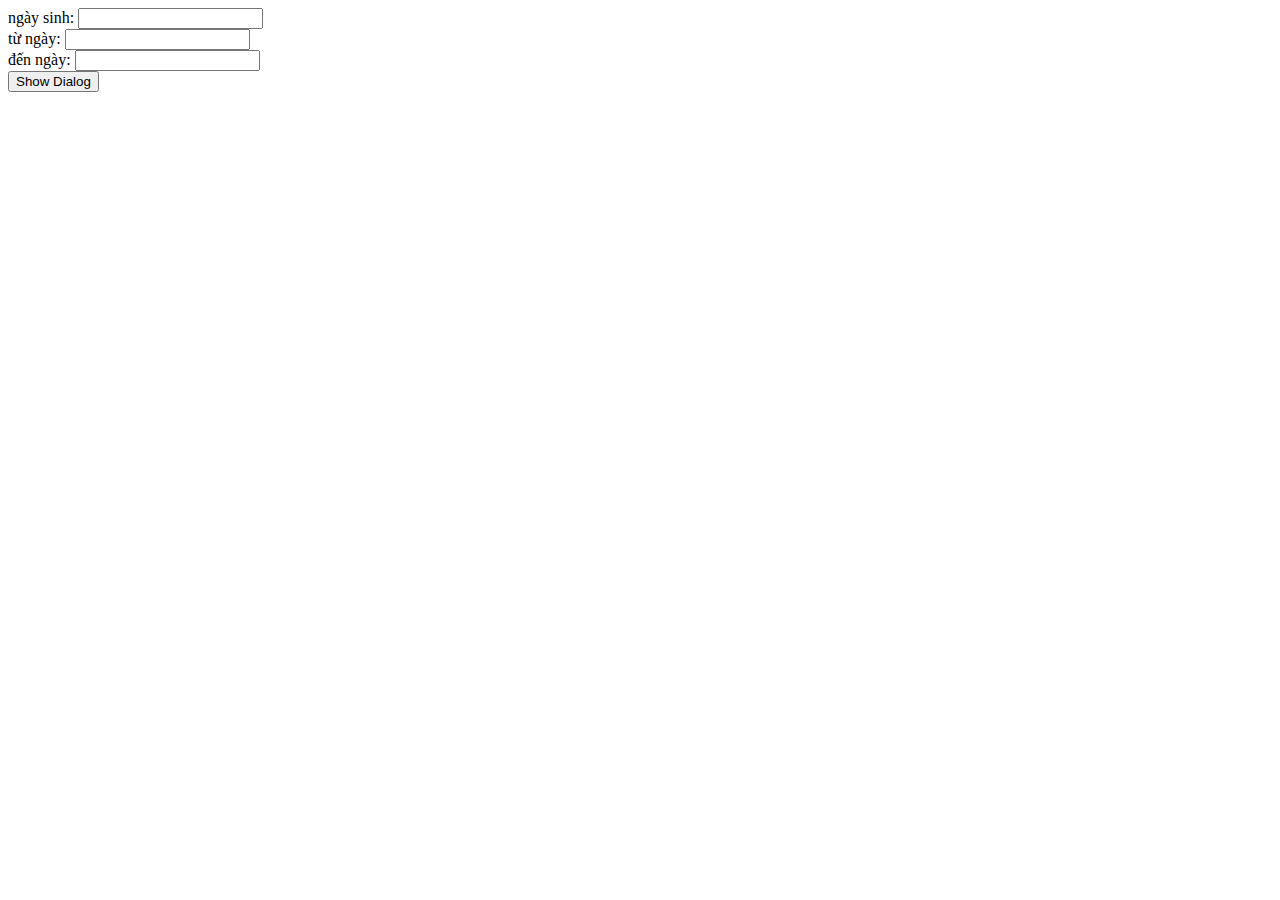
<file: NetCore_Buoi02/wwwroot/BaitapjqueryUI.html>
﻿<!DOCTYPE html>
<html>
<head>
    <meta charset="utf-8" />
    <title></title>
    <link href="lib/jquery/jquery-ui-1.12.1.custom/jquery-ui-1.12.1.custom/jquery-ui.css" rel="stylesheet" />
    <script src="lib/jquery/dist/jquery.js"></script>
    <script src="lib/jquery/jquery-ui-1.12.1.custom/jquery-ui-1.12.1.custom/jquery-ui.js"></script>
</head>
<body>
    ngày sinh: <input id="txtNgaysinh" /><br />
    từ ngày: <input id="txtTuNgay" /><br />
    đến ngày: <input id="txtDenNgay" /><br />
    <button id="btnShowDialog">Show Dialog</button>
    <div id="dlg" title="Thông báo" style="display:none">
        Thứ 7 tuần sau nghỉ
    </div>
    <script>
        $(function () {
            //bâm hiển thị dialog();
            $("#btnShowDialog").click(function () {
                $("#dlg").dialog();
            })

            $("#txtNgaysinh").datepicker({
                dateFormat: "yy-mm-dd",
                maxDate: "-15Y",
                changeMonth: true,
                changeYear: true
            });
            $("#txtTuNgay").datepicker({
                dateFormat: "yy-mm-dd",
                maxDate: "-7"
            });
            $("#txtDenNgay").datepicker({
                dateFormat: "yy-mm-dd",
                maxDate: "0"
            });
        });
    </script>
</body>
</html>
</file>
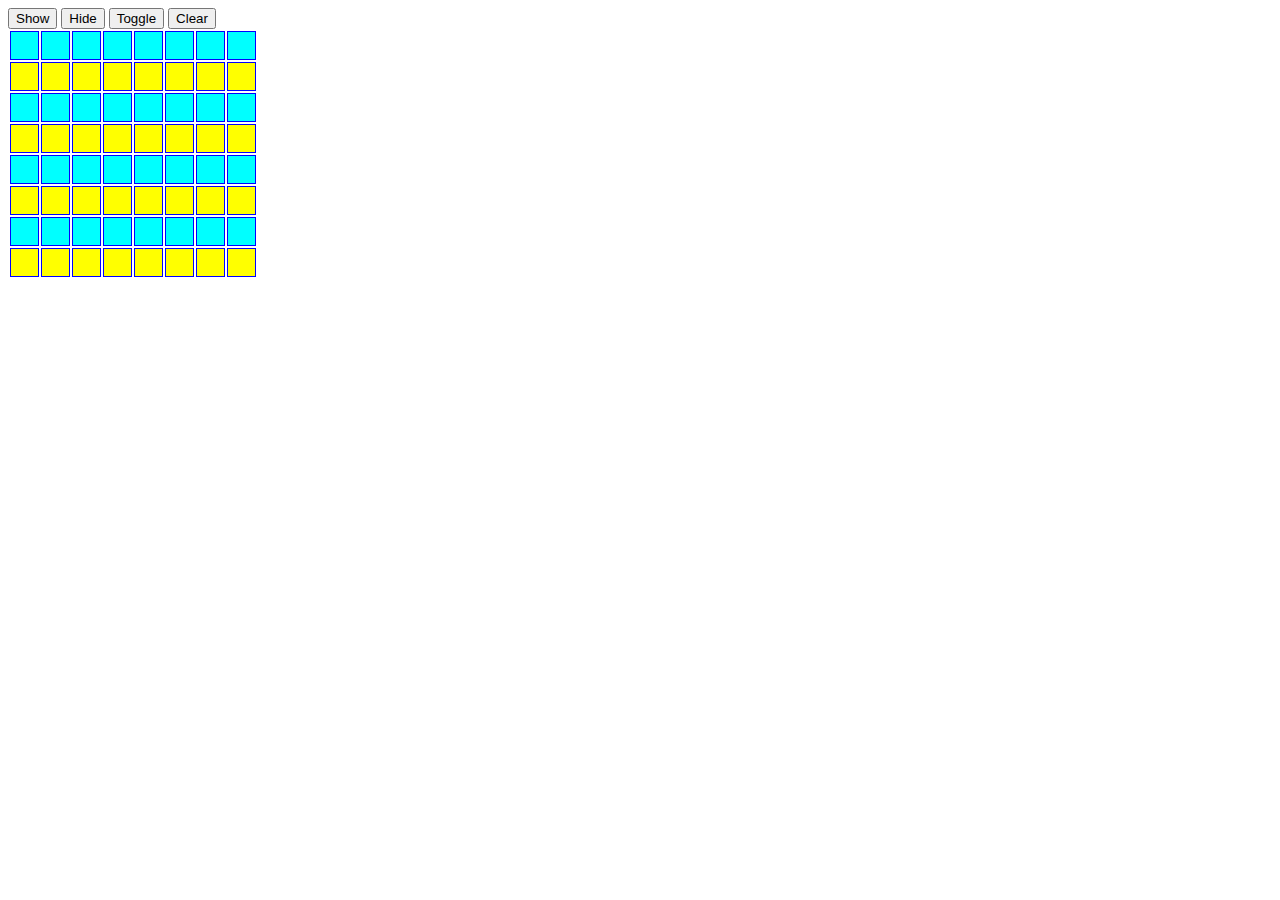
<file: NetCore_Buoi02/wwwroot/bancocaro.html>
﻿<!DOCTYPE html>
<html>
<head>
    <meta charset="utf-8" />
    <title></title>
    
    <script src="https://code.jquery.com/jquery-3.4.1.min.js"
            integrity="sha256-CSXorXvZcTkaix6Yvo6HppcZGetbYMGWSFlBw8HfCJo="
            crossorigin="anonymous"></script>
    <style>
        td{
            width:25px; height:25px; border: 1px solid blue;
            text-align:center;
        }
        /*odd la chan*/
        tr:nth-child(odd) {
            background-color:cyan;

        }
        /*even la le*/
        tr:nth-child(even) {
            background-color: yellow;
        }
    </style>
</head>
<body>
    <input type="button" value="Show" id="btnShow" />
    <input type="button" value="Hide" id="btnHide" />
    <input type="button" value="Toggle" id="btnToggle" />
    <input type="button" value="Clear" id="btnClear" />
    <table id="tblBanCo">
        <tr>
            <td></td>
            <td></td>
            <td></td>
            <td></td>
            <td></td>
            <td></td>
            <td></td>
            <td></td>
        </tr>
        <tr>
            <td></td>
            <td></td>
            <td></td>
            <td></td>
            <td></td>
            <td></td>
            <td></td>
            <td></td>
        </tr>
        <tr>
            <td></td>
            <td></td>
            <td></td>
            <td></td>
            <td></td>
            <td></td>
            <td></td>
            <td></td>
        </tr>
        <tr>
            <td></td>
            <td></td>
            <td></td>
            <td></td>
            <td></td>
            <td></td>
            <td></td>
            <td></td>
        </tr>
        <tr>
            <td></td>
            <td></td>
            <td></td>
            <td></td>
            <td></td>
            <td></td>
            <td></td>
            <td></td>
        </tr>
        <tr>
            <td></td>
            <td></td>
            <td></td>
            <td></td>
            <td></td>
            <td></td>
            <td></td>
            <td></td>
        </tr>
        <tr>
            <td></td>
            <td></td>
            <td></td>
            <td></td>
            <td></td>
            <td></td>
            <td></td>
            <td></td>
        </tr>
        <tr>
            <td></td>
            <td></td>
            <td></td>
            <td></td>
            <td></td>
            <td></td>
            <td></td>
            <td></td>
        </tr>
    </table>

    <script type="text/javascript">
        $(function () {
            $("#btnShow").click(function () {
                $("#tblBanCo").show(1000);
            });

            $("#btnHide").click(function () {
                $("#tblBanCo").hide(1000);
            });
            $("#btnToggle").click(function () {
                $("#tblBanCo").toggle(1000);
            });

            var gt = "X";
            $("#tblBanCo td").click(function () {
                //Kiem tra Ô nào trống thì thực thi
                if ($(this).html() == "") {
                    $(this).html(gt);
                    gt = (gt == "X") ? "O" : "X";
                }
            });

            $("#btnClear").click(function () {
                //duyệt qua từng ô td
                $("#tblBanCo td").each(function (index, mytd) {
                    $(mytd).html("");
                })
            });
            
        })
    </script>
</body>
</html>
</file>
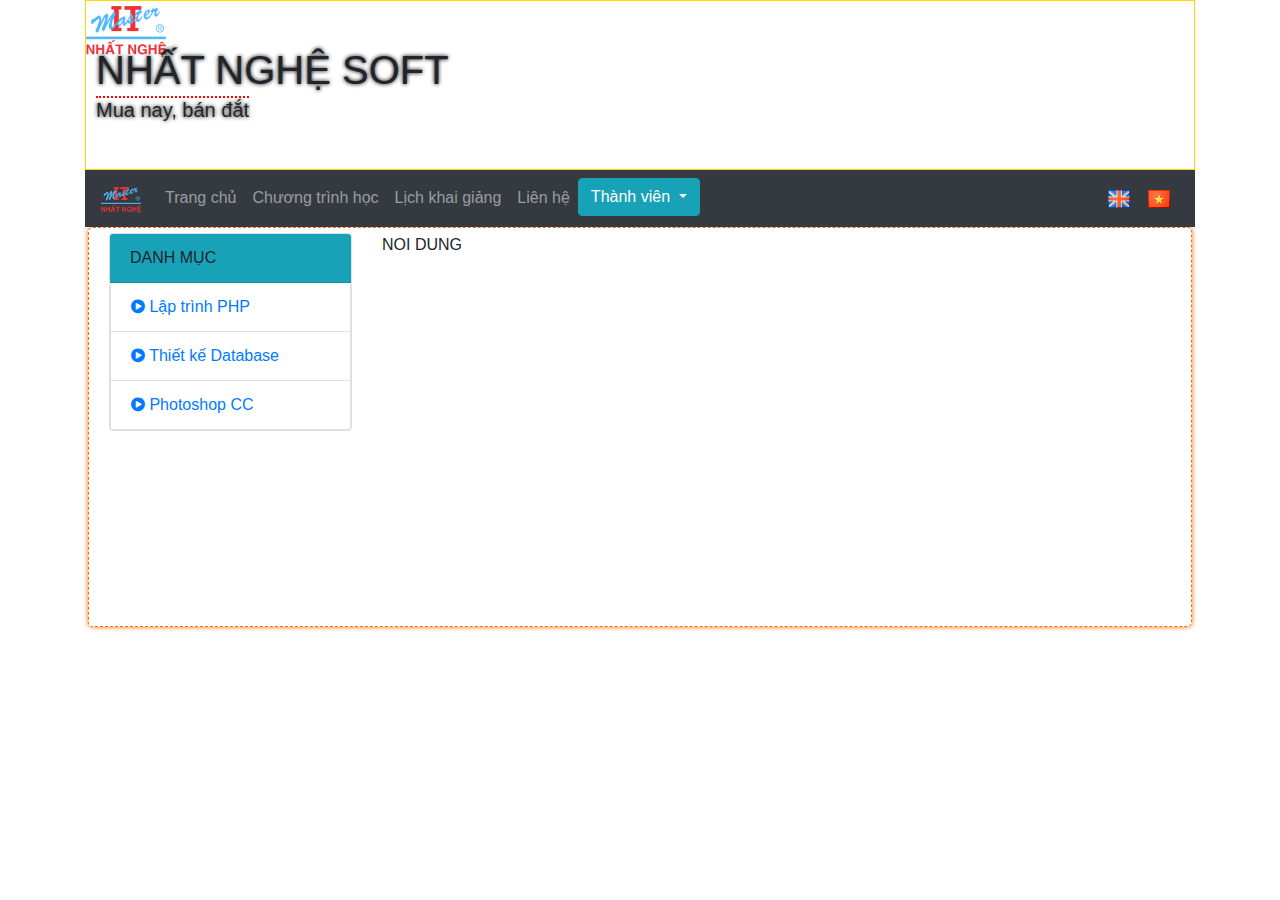
<file: NetCore_Buoi02/wwwroot/build-layout-lab2.html>
﻿<!DOCTYPE html>
<html>
<head>
    <meta charset="utf-8" />
    <title>xây dựng bài tập lap 2</title>

    <link href="lib/bootstrap-4.3.1-dist/css/bootstrap.css" rel="stylesheet" />
    <link rel="stylesheet" href="https://cdnjs.cloudflare.com/ajax/libs/font-awesome/4.7.0/css/font-awesome.min.css">
    <link href="css/mytemplate.css" rel="stylesheet" />
    <script src="lib/jquery/dist/jquery.min.js"></script>
    <script src="https://cdnjs.cloudflare.com/ajax/libs/popper.js/1.14.7/umd/popper.min.js"></script>
    <script src="lib/bootstrap-4.3.1-dist/js/bootstrap.min.js"></script>

</head>
<body>
    <div class="container">
        <header class="nn-header">
            <a class="navbar-brand" href="#">
                <img src="images/logo.png" alt="logo" style="width:80px;" />
            </a>
            <h1 class="nn-company">NHẤT NGHỆ SOFT</h1>
            <h5 class="nn-sologon">Mua nay, bán đắt</h5>
        </header>

        <nav class="navbar navbar-expand-sm bg-dark navbar-dark">
            <!-- Brand/logo -->
            <a class="navbar-brand" href="#">
                <img src="images/logo.png" alt="logo" style="width:40px;" />
            </a>

            <!-- Toggler/collapsibe Button -->
            <button class="navbar-toggler" type="button" data-toggle="collapse" data-target="#collapsibleNavbar">
                <span class="navbar-toggler-icon"></span>
            </button>

            <!-- navbar link -->
            <div class="collapse navbar-collapse" id="collapsibleNavbar">
                <ul class="navbar-nav mr-auto">
                    <li class="nav-item">
                        <a class="nav-link" href="#">Trang chủ</a>
                    </li>
                    <li class="nav-item">
                        <a class="nav-link" href="#">Chương trình học</a>
                    </li>
                    <li class="nav-item">
                        <a class="nav-link" href="#">Lịch khai giảng</a>
                    </li>
                    <li class="nav-item">
                        <a class="nav-link" href="#">Liên hệ</a>
                    </li>
                    <li class="nav-item dropdown">
                        <button type="button" class="btn btn-info dropdown-toggle" data-toggle="dropdown">
                            Thành viên
                        </button>
                        <div class="dropdown-menu dropright">
                            <a class="dropdown-item" href="#">Đăng nhập</a>
                            <a class="dropdown-item" href="#">
                            <a class="dropdown-item" href="#"><i class="fa fa-phone-volume"></i> Gọi ngay</a>
                            <a class="dropdown-item" href="#"><i class="fa fa-question-circle"></i> Trợ giúp</a>
                            <div class="dropdown-divider alert-dark"></div>
                            <a class="dropdown-item">
                                <i class="fa fa-power-off"></i> Thoát
                            </a>
                        </div>
                    </li>
                </ul>

                <ul class="navbar-nav">
                    <li class="nav-item" href="#">
                        <a class="nav-link">
                            <img src="images/eng.gif" />
                        </a>
                        
                    </li>
                    <li class="nav-item" href="#">
                        <a class="nav-link">
                            <img src="images/vit.gif" />
                        </a>
                    </li>
                </ul><!
            </div><!--/.dong thanh menu ngang-->
        </nav>

        <div class="row nn-sheet">
            <aside class="col-md-3">
                <div class="card">
                    <div class="card-header bg-info">DANH MỤC</div>

                    <!--<div class="card-body">-->
                        <div class="list-group card-hover">
                            <a href="#" class="list-group-item card-hover"><i class="fa fa-play-circle"></i> Lập trình PHP</a>
                            <a href="#" class="list-group-item card-hover"><i class="fa fa-play-circle"></i> Thiết kế Database</a>
                            <a href="#" class="list-group-item card-hover"><i class="fa fa-play-circle"></i> Photoshop CC</a>
                        </div>
                    <!--</div>-->

                </div>

            </aside>
            <aside class="col-md-9">NOI DUNG</aside>
        </div>

    </div>
</body>
</html>
</file>
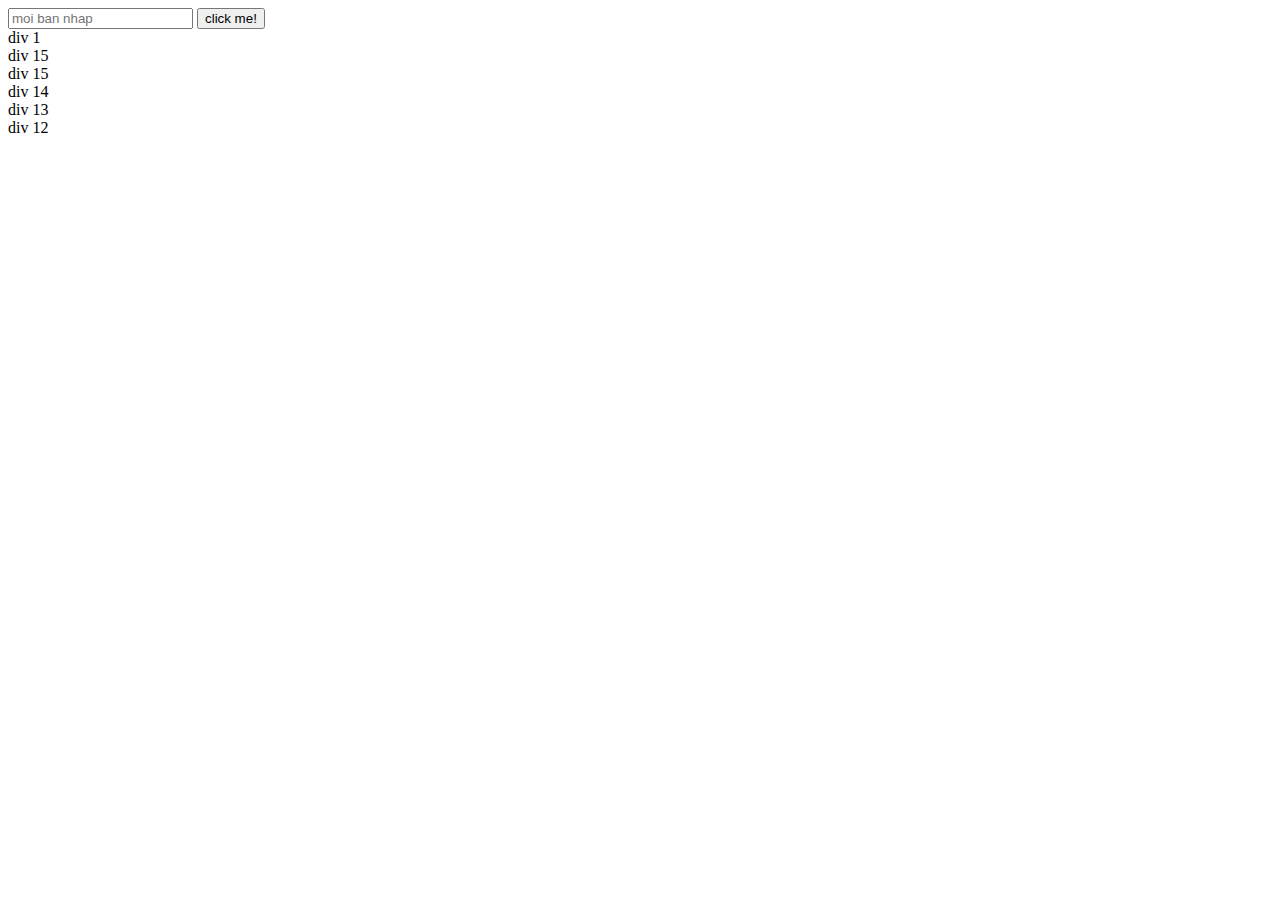
<file: NetCore_Buoi02/wwwroot/chenjquery.html>
﻿<!DOCTYPE html>
<html>
<head>
    <meta charset="utf-8" />
    <title>Hoc JQUERY</title>
    <script src="lib/jquery/dist/jquery.js"></script>
</head>
<body>
    <input type="text" id="txtname" placeholder="moi ban nhap" />
    <input type="button" value="click me!" id="btnclick"/>
    <div> div 1</div>
    <div> div 15</div>
    <div> div 15</div>
    <div> div 14</div>
    <div> div 13</div>
    <div> div 12</div>

    <script type="text/javascript">
        //khi trang render xong thi goi ham
        $(function () {
            //gắn sự kiện  biến mất khi hơ chuột.
            $("div").hover(function () {
                $(this).css({
                    "color": "red",
                    "border": "1px solid #ccc",
                    "margin": "5px"
                });

                //this tác động đến thẻ div vua dc chọn trc do.
                //$(this).hide(1000);
            });

            //gan su kien click nut hello
            $("#btnclick").click(function () {
                var ten = $("#txtname").val();
                alert("xin chao: " + ten);
            });    
        });
    </script>
</body>
</html>
</file>
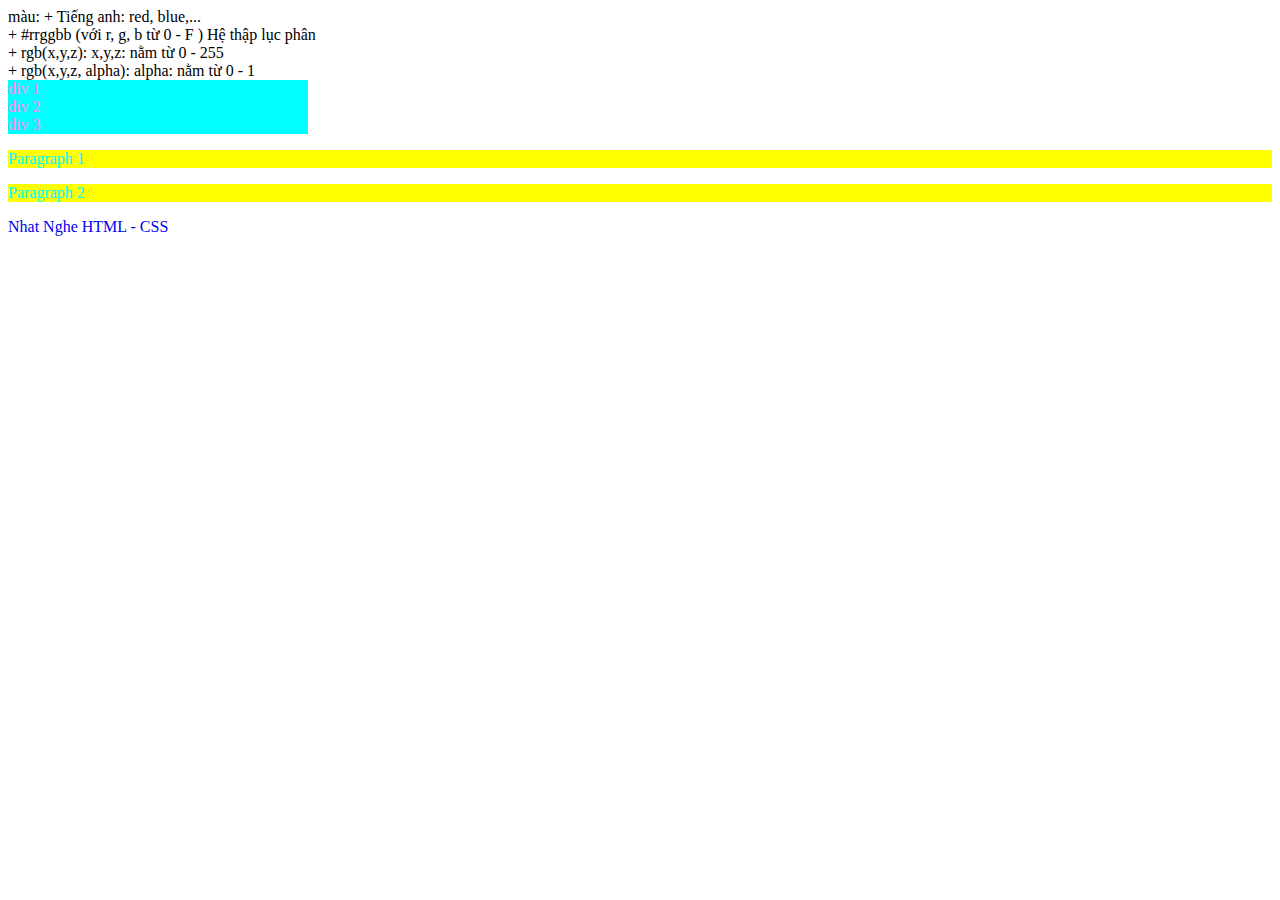
<file: NetCore_Buoi02/wwwroot/divpage.html>
﻿<!DOCTYPE html>
<html>
<head>
    <meta charset="utf-8" />
    <title></title>

    <style>
        div{
            
            background-color:aqua;
            color: #ff8aee;
            width: 300px;
        }
        /*Sự kiện hover lên thẻ div*/
        div:hover{
            font-size:xx-large;
        }
        p{
            background-color:yellow;
            color: rgb(0,255,254);
        }
        a{
            text-decoration:none;
            
        }
        a:hover {
            text-decoration:overline;
            font-weight:bolder;
            color: red;                 
        }
    </style>
</head>
<body>
    màu:
    + Tiếng anh: red, blue,... <br />
    + #rrggbb (với r, g, b từ 0 - F ) Hệ thập lục phân <br />
    + rgb(x,y,z): x,y,z: nằm từ 0 - 255<br />
    + rgb(x,y,z, alpha): alpha: nằm từ 0 - 1<br />


    <div>div 1</div>
    <div>div 2</div>
    <div>div 3</div>
    <p>Paragraph 1</p>
    <p>Paragraph 2</p>
    <a href="#">Nhat Nghe</a>
    <a href="index.html">HTML - CSS</a>
</body>
</html>
</file>
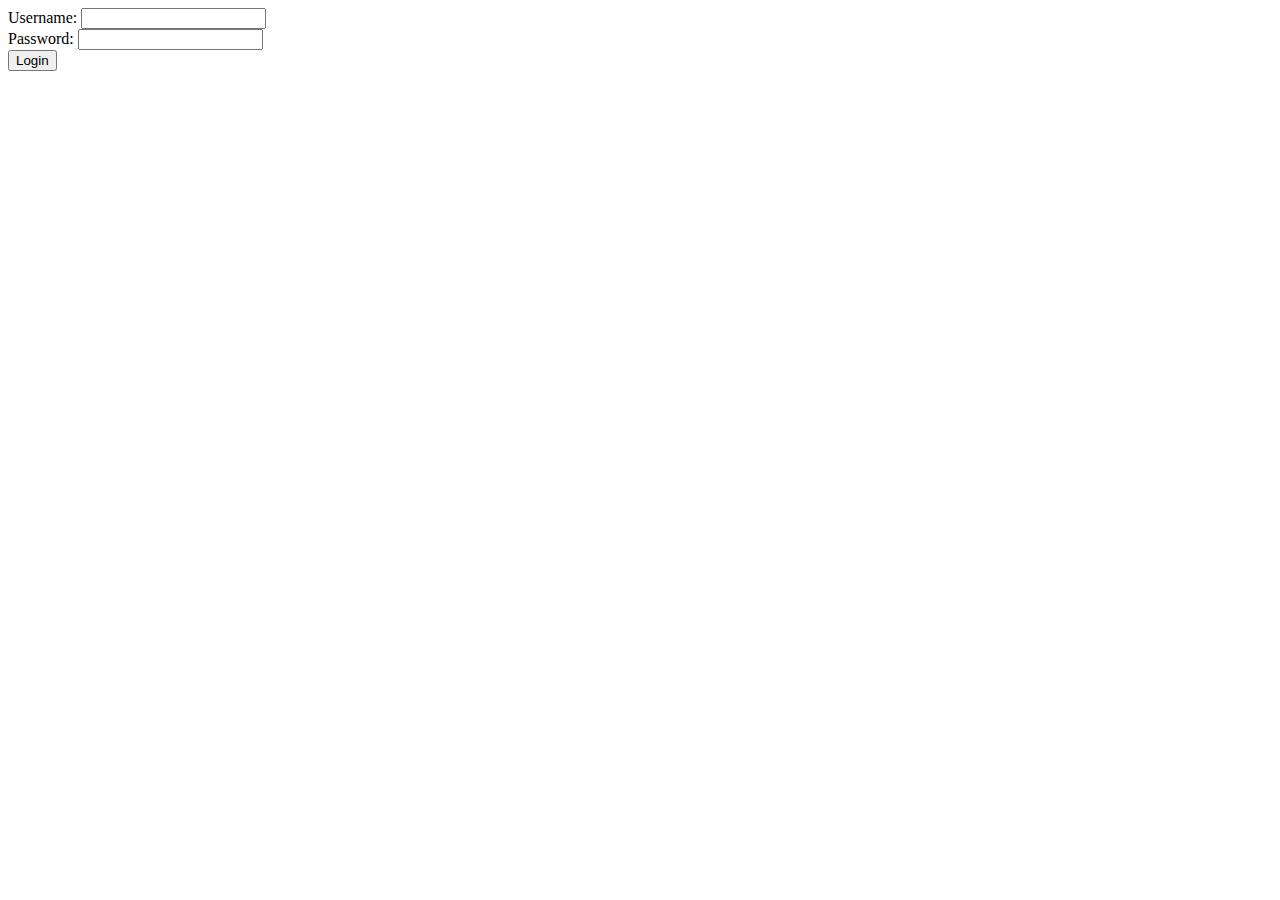
<file: NetCore_Buoi02/wwwroot/formlogin.html>
﻿<!DOCTYPE html>
<html>
<head>
    <meta charset="utf-8" />
    <title></title>
    <script src="lib/jquery/dist/jquery.js"></script>

    <style>
        .error-login {
            background-color:red;
            color:yellow;
        }
    </style>
</head>
<body>
    <div>Username: <input id="txtUser"/></div>
    <div>Password: <input type="password" id="txtPassword"/></div>
    <button type="button" id="btnLogin">Login</button>
    <div id="message"></div>

    <script type="text/javascript">
        $(function () {
            //Gắn sự kiện click
            $("#btnLogin").click(function () {
                var user = $("#txtUser");
                var pass = $("#txtPassword");

                //nếu dang là logout
                if ($(this).html() == "logout") {
                    $(this).html("Login");
                    //bỏ thẻ được thêm sau thẻ input
                    user.next().remove();
                    pass.next().remove();
                    //hiện thẻ input ra
                    user.show(); pass.show();
                    user.val(""); pass.val("");
                    return;
                }

                //nếu 1 trong 2 rỗng.
                if (user.val().length == 0 || pass.val().length == 0) {
                    $("#message").html("chưa nhập thông tin");
                    user.addClass("error-login");
                    pass.addClass("error-login");
                    return false;
                } 
                //nếu nhập > 5 kí tự là thành công
                if (user.val().length < 5 || pass.val().length <= 5) {
                    $("#message").html("sai ten dang nhap");
                    return false;
                }
                $("#message").html("DANG NHAP THANH CONG");
                if (user.hasClass("error-login"))
                    user.remove("error-login");
                pass.remove("error-login");

                $(this).html("logout");

                //theem vaof sau user/pass ther div chua noidung nhap
                user.after("<div>" + user.val() + "</div>");
                pass.after("<div>" + pass.val() + "</div>");

                //an o nhap
                user.hide(); pass.hide();
                return true;
            });
        });
    </script>
</body>
</html>
</file>
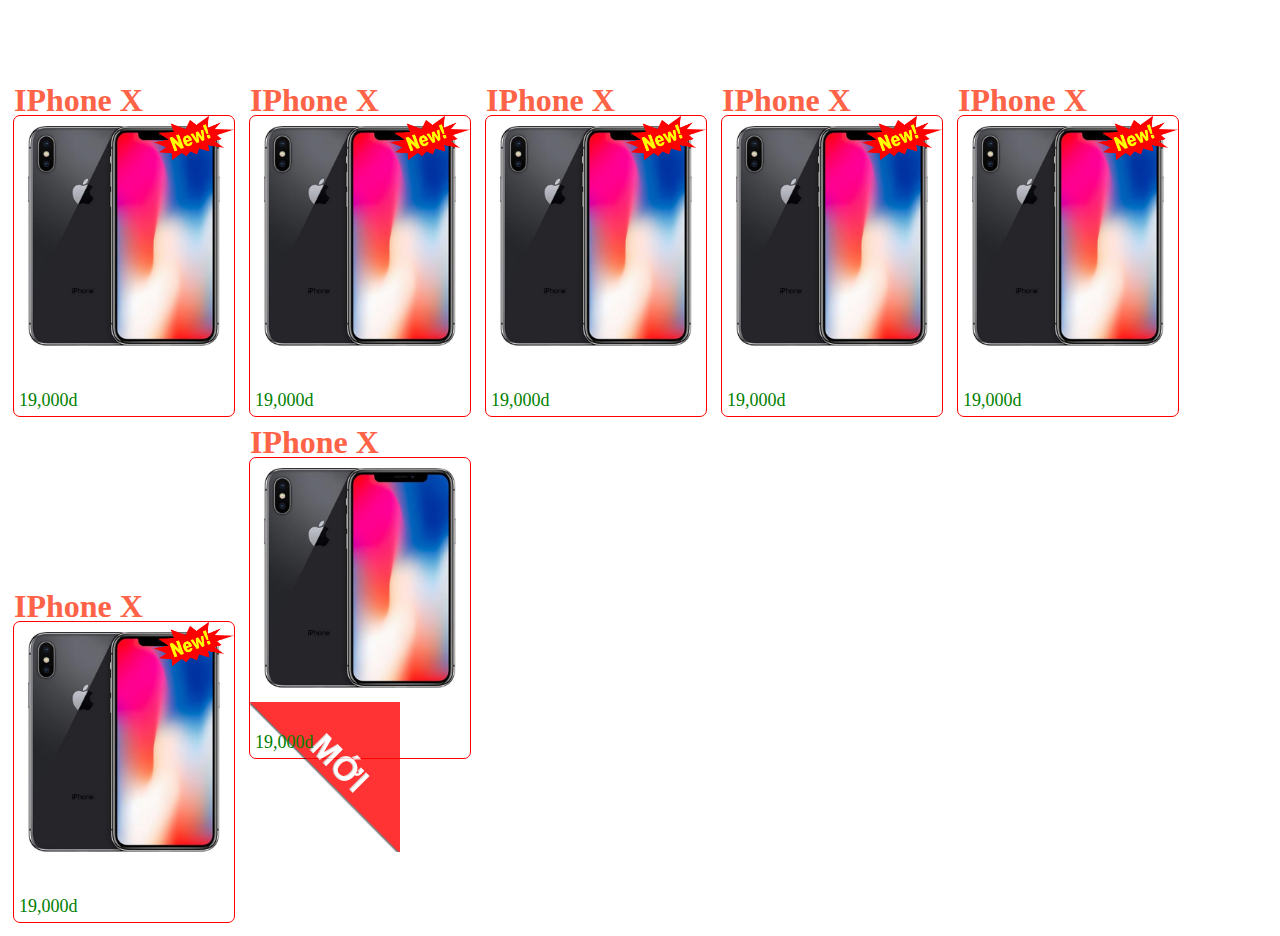
<file: NetCore_Buoi02/wwwroot/HangHoa.html>
﻿<!DOCTYPE html>
<html>
<head>
    <meta charset="utf-8" />
    <title>LÀM TRONG FILE Lab02_Resource.zip</title>
    <link href="css/HangHoa.css" rel="stylesheet" />
</head>
<body>
    <br /><br /><br /><br />
    <!--một hàng hóa-->
    <div class="hh-box">
        <img src="HangHoa/iphone-x-256gb-gray.jpg" class="hh-img" />
        <img class="hh-new" src="HangHoa/new.png" />
        <div class="hh-price">19,000d</div>
        <div class="hh-name">IPhone X</div>
    </div>
    <!--/.một hàng hóa-->
    <!--một hàng hóa-->
    <div class="hh-box">
        <img src="HangHoa/iphone-x-256gb-gray.jpg" class="hh-img" />
        <img class="hh-new" src="HangHoa/new.png" />
        <div class="hh-price">19,000d</div>
        <div class="hh-name">IPhone X</div>
    </div>
    <!--/.một hàng hóa-->
    <!--một hàng hóa-->
    <div class="hh-box">
        <img src="HangHoa/iphone-x-256gb-gray.jpg" class="hh-img" />
        <img class="hh-new" src="HangHoa/new.png" />
        <div class="hh-price">19,000d</div>
        <div class="hh-name">IPhone X</div>
    </div>
    <!--/.một hàng hóa-->
    <!--một hàng hóa-->
    <div class="hh-box">
        <img src="HangHoa/iphone-x-256gb-gray.jpg" class="hh-img" />
        <img class="hh-new" src="HangHoa/new.png" />
        <div class="hh-price">19,000d</div>
        <div class="hh-name">IPhone X</div>
    </div>
    <!--/.một hàng hóa-->
    <!--một hàng hóa-->
    <div class="hh-box">
        <img src="HangHoa/iphone-x-256gb-gray.jpg" class="hh-img" />
        <img class="hh-new" src="HangHoa/new.png" />
        <div class="hh-price">19,000d</div>
        <div class="hh-name">IPhone X</div>
    </div>
    <!--/.một hàng hóa-->
    <!--một hàng hóa-->
    <div class="hh-box">
        <img src="HangHoa/iphone-x-256gb-gray.jpg" class="hh-img" />
        <img class="hh-new" src="HangHoa/new.png" />
        <div class="hh-price">19,000d</div>
        <div class="hh-name">IPhone X</div>
    </div>
    <!--/.một hàng hóa-->
    <!--một hàng hóa-->
    <div class="hh-box">
        <img src="HangHoa/iphone-x-256gb-gray.jpg" class="hh-img" />

        <img class="hh-img" src="images/moi-icon.png" />
        <div class="hh-price">19,000d</div>
        <div class="hh-name">IPhone X</div>
    </div>
    <!--/.một hàng hóa-->

</body>
</html>
</file>
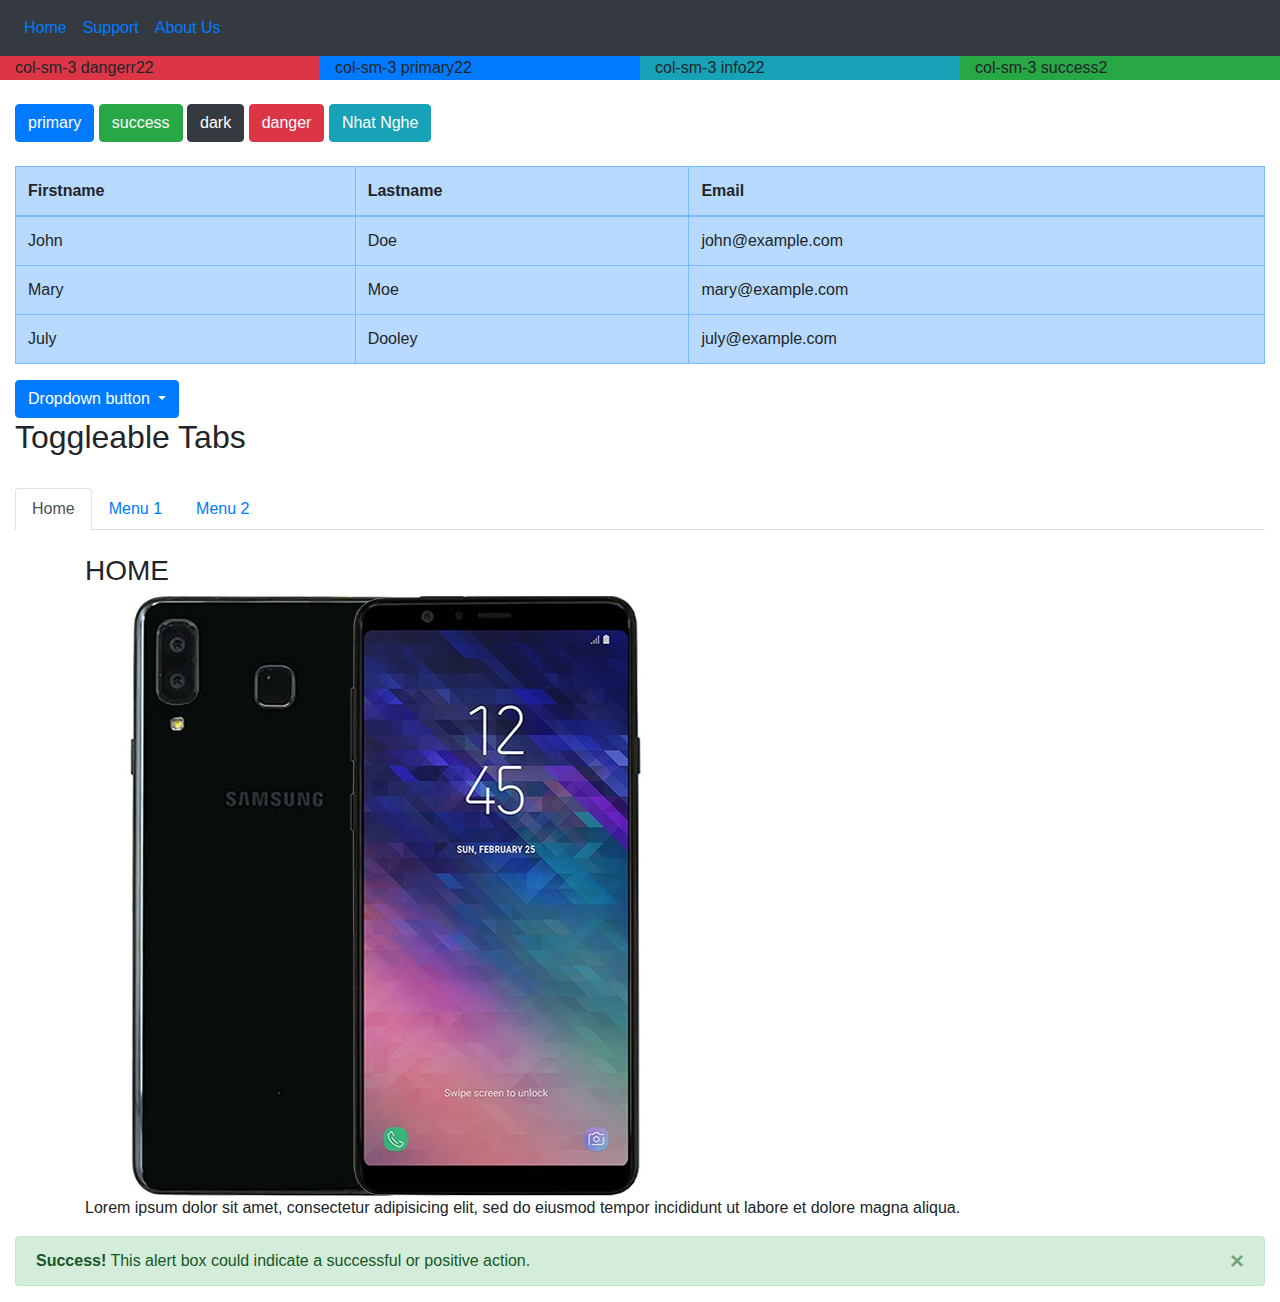
<file: NetCore_Buoi02/wwwroot/th-bootstrap4.html>
﻿<!DOCTYPE html>
<html>
<head>
    <meta charset="utf-8" />
    <title>THUC HANH BOOTSTRAP4.3.1</title>
    <link href="lib/bootstrap-4.3.1-dist/css/bootstrap.css" rel="stylesheet"/>
    <script src="lib/jquery/dist/jquery.min.js"></script>
    <script src="https://cdnjs.cloudflare.com/ajax/libs/popper.js/1.14.7/umd/popper.min.js"></script>
    <script src="lib/bootstrap-4.3.1-dist/js/bootstrap.min.js"></script>

</head>
<body>
    <nav class="navbar navbar-expand-sm bg-dark">
        <ul class="navbar-nav">
            <li class="nav-item">
                <a class="nav-link" href="#">Home</a>
            </li>
            <li class="nav-item">
                <a class="nav-link" href="#">Support</a>
            </li>
            <li class="nav-item">
                <a class="nav-link" href="#">About Us</a>
            </li>
        </ul>
    </nav>
    <div class="container-fluid">
        

        <div class="row">
            <div class="col-sm-3 bg-danger">col-sm-3 dangerr22</div>
            <div class="col-sm-3 bg-primary">col-sm-3 primary22</div>
            <div class="col-sm-3 bg-info">col-sm-3 info22</div>
            <div class="col-sm-3 bg-success">col-sm-3 success2</div>
        </div>
        <br />
        <div>
            <button class="btn btn-primary">primary</button>
            <button class="btn btn-success">success</button>
            <button class="btn btn-dark">dark</button>
            <input class="btn btn-danger" type="button" value="danger" />
            <a class="btn btn-info" href="http:\\nhatnghe.com">Nhat Nghe</a>
        </div>
        <br />
        <table class="table table-hover table-primary table-bordered">
            <thead>
                <tr>
                    <th>Firstname</th>
                    <th>Lastname</th>
                    <th>Email</th>
                </tr>
            </thead>
            <tbody>
                <tr>
                    <td>John</td>
                    <td>Doe</td>
                    <td>john@example.com</td>
                </tr>
                <tr>
                    <td>Mary</td>
                    <td>Moe</td>
                    <td>mary@example.com</td>
                </tr>
                <tr>
                    <td>July</td>
                    <td>Dooley</td>
                    <td>july@example.com</td>
                </tr>
            </tbody>
        </table>

        <div class="dropdown">
            <button type="button" class="btn btn-primary dropdown-toggle" data-toggle="dropdown">
                Dropdown button
            </button>
            <div class="dropdown-menu dropright">
                <a class="dropdown-item" href="#">Dang nhap</a>
                <a class="dropdown-item" href="#">Dang ky</a>
                <a class="dropdown-item" href="#">Quen mat khau</a>
                <div class="dropdown-divider alert-dark"></div>
                <a class="dropdown-item">item</a>
            </div>
        </div>


        <h2>Toggleable Tabs</h2>
        <br>
        <!-- Nav tabs -->
        <ul class="nav nav-tabs">
            <li class="nav-item">
                <a class="nav-link active" data-toggle="tab" href="#home">Home</a>
            </li>
            <li class="nav-item">
                <a class="nav-link" data-toggle="tab" href="#menu1">Menu 1</a>
            </li>
            <li class="nav-item">
                <a class="nav-link" data-toggle="tab" href="#menu2">Menu 2</a>
            </li>
        </ul>

        <!-- Tab panes -->
        <div class="tab-content">
            <div id="home" class="container tab-pane active">
                <br>
                <h3>HOME</h3>
                <img src="HangHoa/samsung-galaxy-a8-star-2018.jpg" />
                <p>Lorem ipsum dolor sit amet, consectetur adipisicing elit, sed do eiusmod tempor incididunt ut labore et dolore magna aliqua.</p>
            </div>
            <div id="menu1" class="container tab-pane fade">
                <br>
                <h3>Menu 1</h3>
                <img src="HangHoa/samsung-galaxy-j6-2018.png" />
                <p>Ut enim ad minim veniam, quis nostrud exercitation ullamco laboris nisi ut aliquip ex ea commodo consequat.</p>
            </div>
            <div id="menu2" class="container tab-pane fade">
                <br>
                <h3>Menu 2</h3>
                <img src="HangHoa/new.jpg" />
                <p>Sed ut perspiciatis unde omnis iste natus error sit voluptatem accusantium doloremque laudantium, totam rem aperiam.</p>
            </div>
        </div>

        <div class="alert alert-success alert-dismissible" id="myAlert">
            <button type="button" class="close">&times;</button>
            <strong>Success!</strong> This alert box could indicate a successful or positive action.
        </div>

    </div>

    <script>
        $(document).ready(function () {
            $(".close").click(function () {
                $("#myAlert").alert("close");
            });
        });
    </script>
</body>
</html>
</file>
<file: NetCore_Buoi02/wwwroot/css/mytemplate.css>
﻿.nn-header {
    position:relative;
    height:170px;
    border: 1px solid #ffd800;
}
.nn-company {
    position:absolute;
    top:45px;
    left:10px;
    text-shadow: 0 0 4px black;
}

.nn-sologon {
    position: absolute;
    top: 95px;
    left: 10px;
    text-shadow: 0 0 4px black;
    border-top:2px dotted #ff0000;
}

.nn-sheet {
    min-height:400px;
    box-shadow: 0 0  5px #ff6a00;
    border: 1px dashed #ff6a00;
    margin: 0 3px;
    border-radius:5px; padding: 5px;
}

.card-hover {
    
}
    .card-hover:hover {
        margin-left: 5px;
        text-decoration: none;
    }
</file>
<file: NetCore_Buoi02/wwwroot/css/HangHoa.css>
﻿/*Khung ngoai cung*/
.hh-box {
    position:relative;
    width: 220px; height:300px;
    border:1px solid #ff0000;
    border-radius: 7px;
    display:inline-block; /*box khoi noi tuyen tu troi len*/
    margin:35px 5px 5px 5px;
}
.hh-box:hover{
    /*x: theo chieu ngang, y:doc, z: doday mau;*/
    box-shadow: 0 0 10px red;
}
.hh-img {
    max-width: 100%;
    margin-top: 10px;
    object-fit: contain;
}
.hh-new {
    width: 80px;
    position: absolute;
    top: 0;
    right: 0px;
}
.hh-price {
    position:absolute;
    left: 5px;
    bottom:5px;
    font-size:large;
    color:green;
}
.hh-name {
    position: absolute;
    left: 0;
    top: -34px;
    font-size: xx-large;
    font-weight: bolder;
    color: tomato;
    width: inherit; /*Thua huong tu thang cha hh-box: width: 220*/
}
</file>
